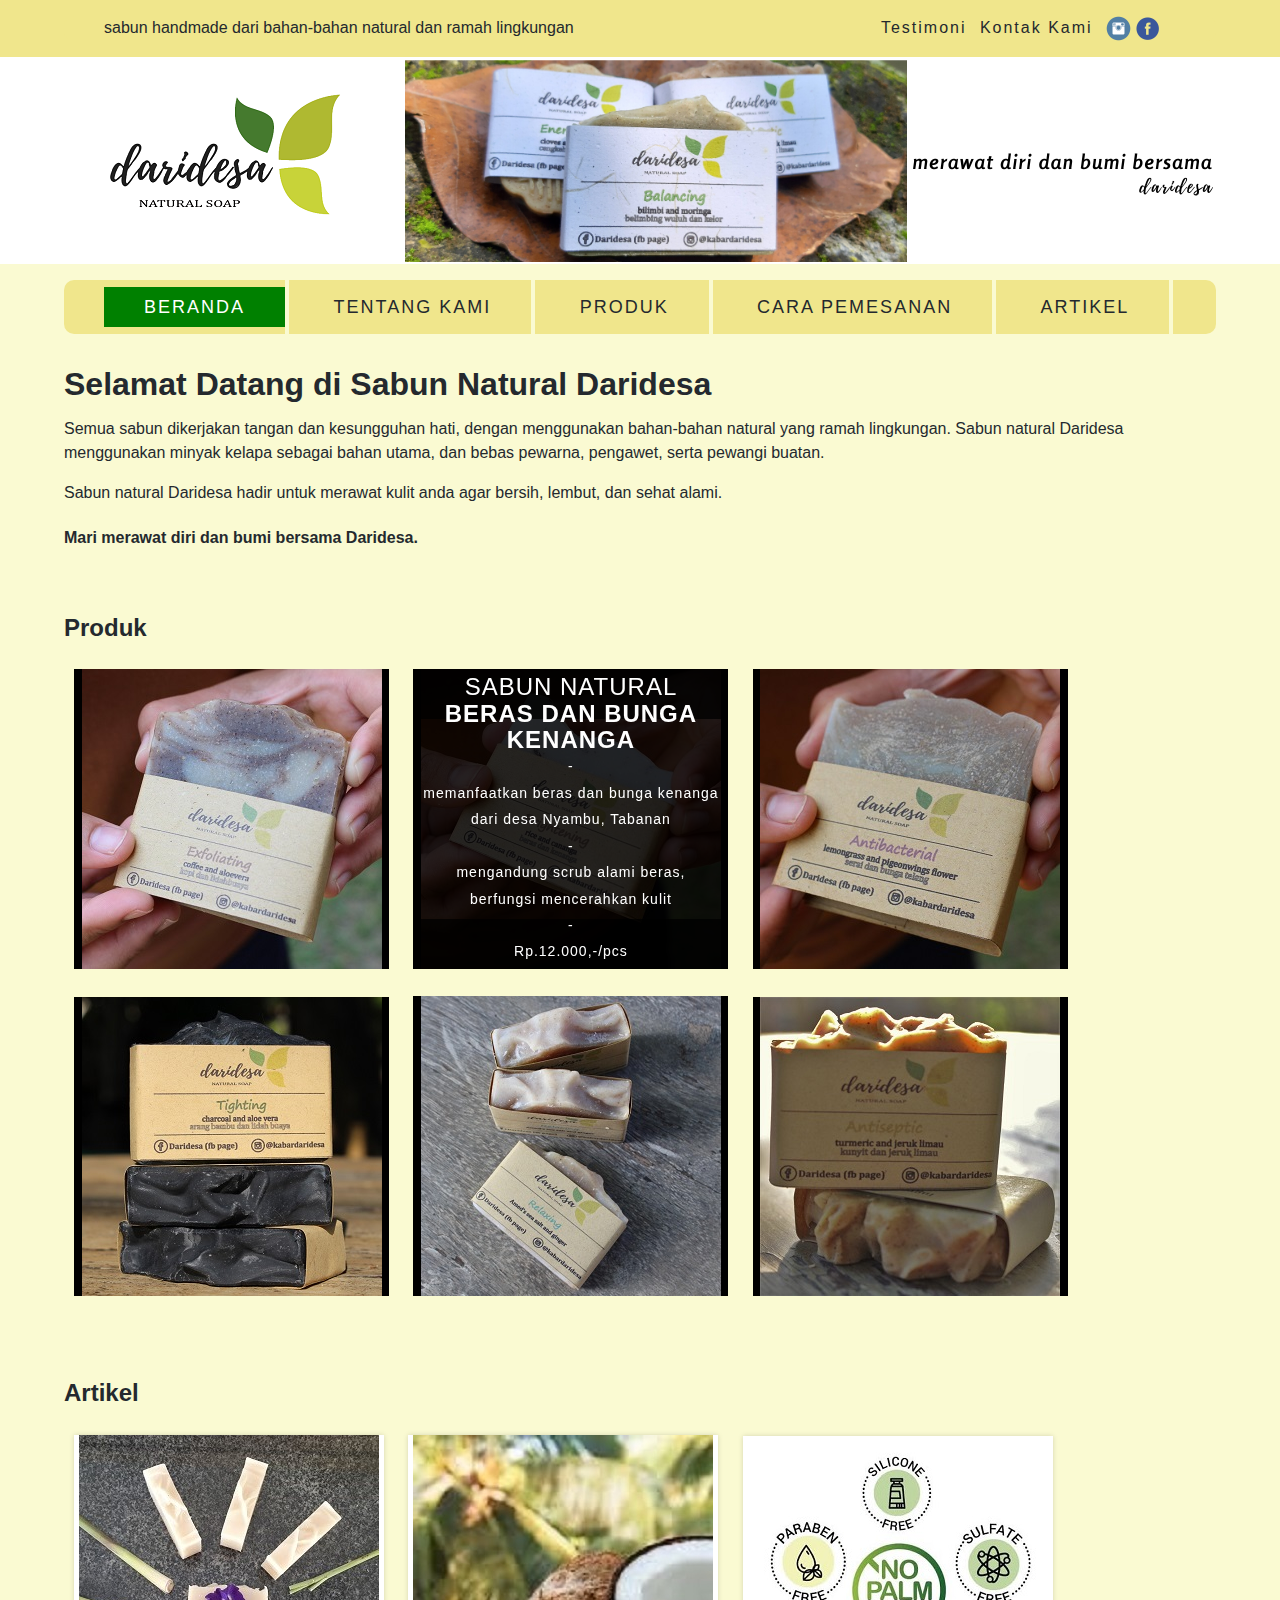
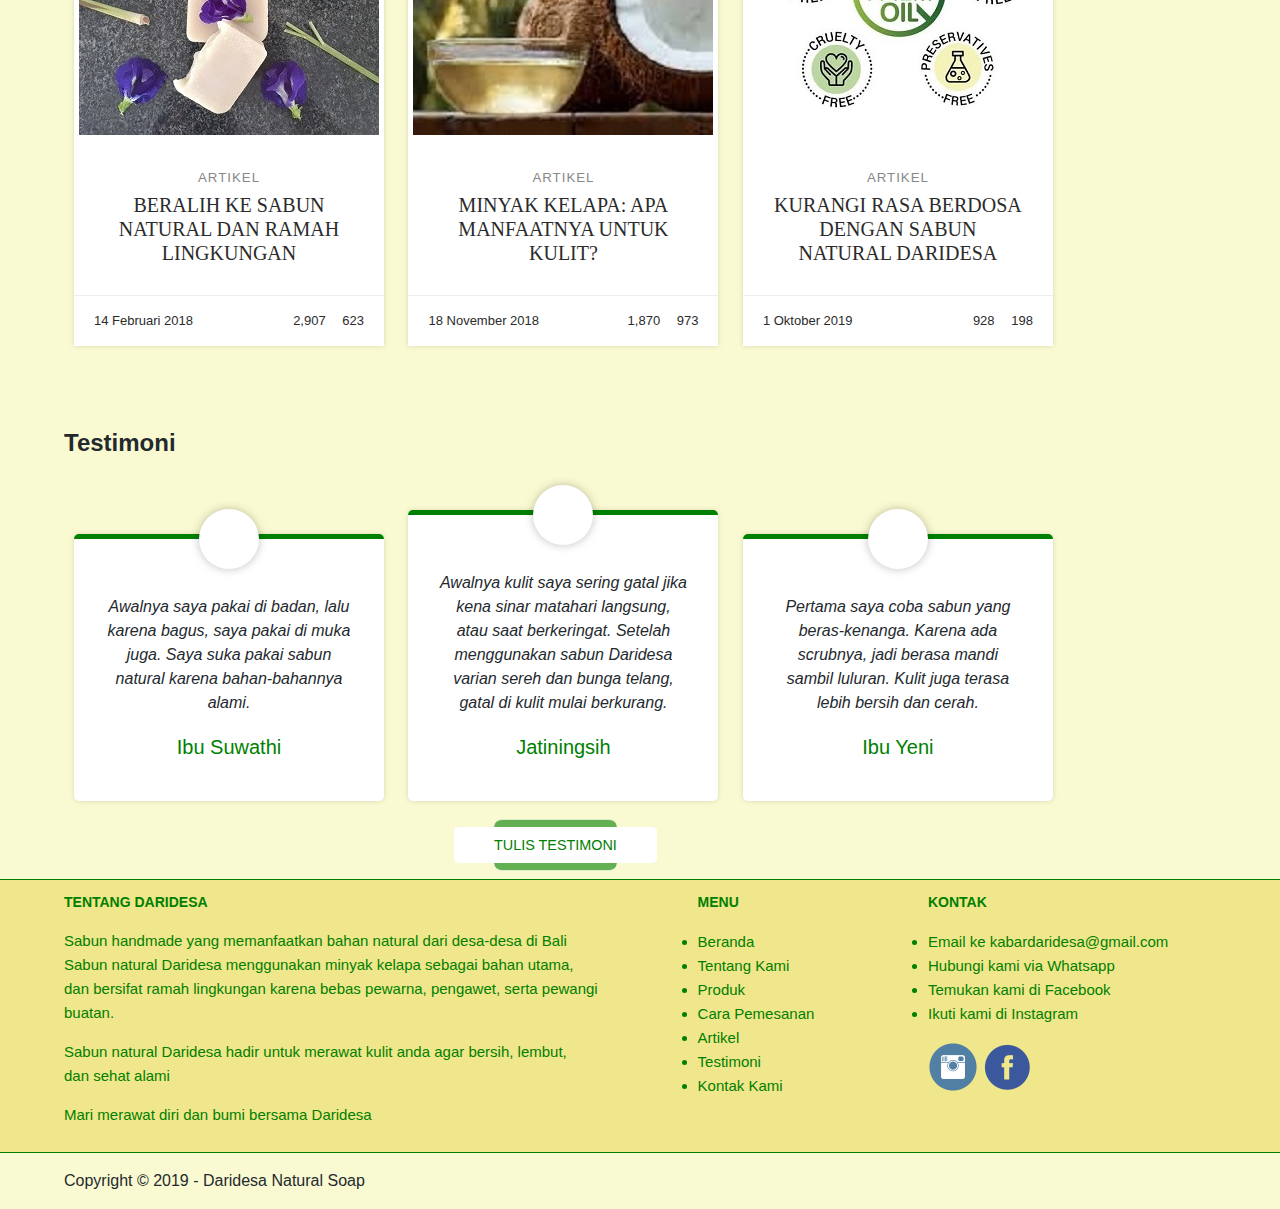
<file: index.html>
<!DOCTYPE html>
<html lang="en">
    <head>
        <meta charset="UTF-8">
        <meta name="viewport" content="width=device-width, initial-scale=1.0">
        <meta http-equiv="X-UA-Compatible" content="ie=edge">

        <!-- Start Title -->
        <title>Jual Sabun Organik</title>
        <meta type="description" content="Daridesa menjual sabun natural atau organik yang ramah lingkungan">
        <!-- End Title -->
    </head>

    <body>
        <!-- Start CSS -->
            <link rel="stylesheet" href="css/style.css">
        <!-- End CSS -->

        <!-- Start Menu Atas -->
        <div class="container-full bg-green">
            <div class="container menu-atas">
                <ul>
                    <li>sabun handmade dari bahan-bahan natural dan ramah lingkungan</li>
                    <li></li>
                    <li></li>
                    <li></li>
                    <li></li>
                    <li></li>
                    <li></li>
                    <li></li>
                    <li></li>
                    <li></li>
                    <li></li>
                    <li></li>
                    <li></li>
                    <li></li>
                    <li></li>
                    <li></li>
                    <li></li>
                    <li></li>
                    <li></li>
                    <li></li>
                    <li></li>
                    <li></li>
                    <li></li>
                    <li></li>
                    <li></li>
                    <li></li>
                    <li></li>
                    <li></li>
                    <li></li>
                    <li></li>
                    <li></li>
                    <li></li>
                    <li></li>
                    <li></li>
                    <li></li>
                    <li></li>
                    <li></li>
                    <li></li>
                    <li></li>
                    <li></li>
                    <li></li>
                    <li></li>
                    <li></li>
                    <li></li>
                    <li></li>
                    <li></li>
                    <li></li>
                    <li></li>
                    <li></li>
                    <li></li>
                    <li></li>
                    <li></li>
                    <li></li>
                    <li></li>
                    <li></li>
                    <li></li>
                    <li></li>
                    <li></li>
                    <li></li>
                    <li></li>
                    <li></li>
                    <li></li>
                    <li></li>
                    <li></li>
                    <li></li>
                    <li></li>
                    <li></li>
                    <li></li>
                    <li></li>
                    <li>
                        <a href="testimoni.html" title="Testimoni">Testimoni</a>
                    </li>
                    <li></li>
                    <li></li>
                    <li>
                        <a href="kontak.html" title="Kontak Kami">Kontak Kami</a>
                    </li>
                    <li></li>
                    <li></li>
                    <li>
                        <a href="https://www.instagram.com/kabardaridesa/?hl=en" title="link ini menuju ke instagram @kabardaridesa"> 
                        <img src="images/@kabardaridesa.png" width="25" alt="Link ini menuju ke instagram @kabardaridesa">
                        </a>
                    </li>
                    <li>
                        <a href="https://www.facebook.com/pages/category/Product-Service/Daridesa-1930078450639860/" title="link ini menuju ke facebook sabun natural daridesa"> 
                        <img src="images/facebook-daridesa.png" width="25" alt="Link ini menuju ke facebook sabun natural daridesa">
                        </a>
                    </li>
                </ul>
            </div>
        </div>
        <!-- End Menu Atas -->

        <!-- Start Logo -->
        <div class="container-full bg-white">
        <div class="logo">
            <a href="index.html" title="Sabun Natural Daridesa">
                <img src="images/logo-sabun-daridesa.png" width="300" alt="Logo Sabun Natural Daridesa">
            </a>
        </div>
        </div>
        <!-- End Logo -->

        <!-- Start Menu Primer -->
        <div class="container menu-primer">
            <ul>
                <li>
                    <a href="index.html" title="Beranda" class="active">Beranda</a>
                </li>
                <li>
                    <a href="tentang.html" title="Tentang Kami">Tentang Kami</a>
                </li>
                <li>
                    <a href="produk.html" title="Produk">Produk</a>
                </li>
                <li>
                    <a href="pemesanan.html" title="Cara Pemesanan">Cara Pemesanan</a>
                </li>
                <li>
                    <a href="artikel.html" title="Artikel">Artikel</a>
                </li>
            </ul>
        </div>    
        <!-- End Menu Primer -->

        <!-- Start Jumbotron -->
        <div class="container">
            <h1>Selamat Datang di Sabun Natural Daridesa</h1>
            <p>Semua sabun dikerjakan tangan dan kesungguhan hati, dengan menggunakan bahan-bahan natural yang ramah lingkungan. Sabun natural Daridesa menggunakan minyak kelapa sebagai bahan utama, dan bebas pewarna, pengawet, serta pewangi buatan. 
            </p>
            <p>Sabun natural Daridesa hadir untuk merawat kulit anda agar bersih, lembut, dan sehat alami.</p>
            <h4>Mari merawat diri dan bumi bersama Daridesa.</h4>
        </div>
        <!-- End Jumbotron -->

        <!-- Start Promo -->
        <!--<div class="container">
            <h4>Promo</h4>
                <ul>
                    <li>[Bulan ini] Gratis sabun Daridesa varian Kopi Madu setiap pembelian diatas Rp.50.000,-</li>
                    <li>[Tahun ini] Diskon 10% untuk pembelian kedua dan seterusnya</li>
                </ul>
        </div>-->
        <!-- End Promo -->
        
        <br>

        <!-- Start Produk -->
        <div class="produk container">
            <h2>Produk</h2>
        
            <figure class="snip1585">
                    <img src="images/kopi-madu.jpg" width="300" alt="Sabun Kopi dan Madu">
                    <figcaption>
                      <h3>sabun natural<span>Kopi dan Madu</span></h3>
                      <p>-</p>
                      <p>memanfaatkan kopi dan madu dari desa Bongancina, Buleleng</p>
                      <p>-</p>
                      <p>mengandung scrub alami kopi,
                          <br>berfungsi mengeksfoliasi kulit
                      </p>
                      <p>-</p>
                      <p>Rp.12.000,-/pcs</p>
                    </figcaption>
                    <a href="produk.html" title="Sabun Kopi dan Madu">
                    </a>
            </figure>
                  
            <figure class="snip1585 hover">
                    <img src="images/beras-kenanga.jpg" width="300" alt="Sabun Beras dan Bunga Kenanga">
                    <figcaption>
                        <h3>sabun natural<span>Beras dan Bunga Kenanga</span></h3>
                        <p>-</p>
                        <p>memanfaatkan  beras dan bunga kenanga dari desa Nyambu, Tabanan</p>
                        <p>-</p>
                        <p>mengandung scrub alami beras, 
                            <br>berfungsi mencerahkan kulit
                        </p>
                        <p>-</p>
                        <p>Rp.12.000,-/pcs</p>
                        </figcaption>
                        <a href="produk.html" title="Sabun Beras dan Bunga Kenanga">
                        </a>
            </figure>

            <figure class="snip1585">
                    <img src="images/sereh-telang.jpg" width="300" alt="Sabun Sereh dan Bunga Telang">
                    <figcaption>
                        <h3>sabun natural<span>Sereh dan Bunga Telang</span></h3>
                        <p>-</p>
                        <p>memanfaatkan sereh dan bunga telang yang ditanam di desa Kerobokan, Badung</p>
                        <p>-</p>
                        <p>mengandung antibakteri,
                            <br>berfungsi mengatasi bau badan
                        </p>
                        <p>-</p>
                        <p>Rp.12.000,-/pcs</p>
                        </figcaption>
                        <a href="produk.html" title="Sabun Sereh dan Bunga Telang">
                        </a>
            </figure>

            <figure class="snip1585">
                <img src="images/charcoal-lidahbuaya.jpg" width="300" alt="Sabun Kopi dan Madu">
                <figcaption>
                    <h3>sabun natural<span>Charcoal dan Lidah Buaya</span></h3>
                    <p>-</p>
                    <p>memanfaatkan lidah buaya yang dipadukan charcoal dari desa Pupuan, Tabanan</p>
                    <p>-</p>
                    <p>mengandung antioksidan,
                        <br>efektif untuk mengangkat sel kulit mati
                    </p>
                    <p>-</p>
                    <p>Rp.12.000,-/pcs</p>
                    </figcaption>
                    <a href="produk.html" title="Sabun Charcoal dan Lidah Buaya">
                    </a>
            </figure>

            <figure class="snip1585">
                <img src="images/garam-jahe.jpg" width="300" alt="Sabun Garam Laut dan Jahe">
                <figcaption>
                    <h3>sabun natural<span>Garam Laut dan Jahe</span></h3>
                    <p>-</p>
                    <p>memanfaatkan Garam Laut Amed di Karangasem dan Jahe dari desa Tejakula, Buleleng</p>
                    <p>-</p>
                    <p>mengandung mineral,
                        <br>berfungsi untuk menenangkan kulit
                    </p>
                    <p>-</p>
                    <p>Rp.12.000,-/pcs</p>
                    </figcaption>
                    <a href="produk.html" title="Sabun Garam Laut Jahe">
                    </a>
            </figure>

            <figure class="snip1585">
                    <img src="images/kunyit-limau.jpg" width="300" alt="Sabun Kunyit dan Jeruk Limau">
                    <figcaption>
                        <h3>sabun natural<span>Kunyit dan Jeruk Limau</span></h3>
                        <p>-</p>
                        <p>memanfaatkan Kunyit dan Jeruk Limau dari desa Kerobokan, Badung</p>
                        <p>-</p>
                        <p>mengandung antiseptik,
                            <br>berfungsi untuk mengatasi jerawat di punggung
                        </p>
                        <p>-</p>
                        <p>Rp.12.000,-/pcs</p>
                        </figcaption>
                        <a href="produk.html" title="Sabun Kunyit dan Jeruk Limau">
                        </a>
                </figure>
            </div>
            <!-- end produk -->

            <br><br>

        <!-- Start Artikel -->
        <div class="container">
            <h2>Artikel</h2>
            
            <figure class="snip1518">
                <div class="image">
                    <img src="images/daridesa-sereh-telang.jpg" alt="Beralih ke Sabun Natural dan Ramah Lingkungan" /></div>
                    <figcaption>
                      <h5>Artikel</h5>
                      <h3>Beralih ke Sabun Natural dan Ramah Lingkungan</h3>
                      <footer>
                        <div class="date"> 14 Februari 2018</div>
                        <div class="icons">
                          <div class="views"><i class="ion-eye"></i>2,907</div>
                          <div class="love"><i class="ion-heart"></i>623</div>
                        </div>
                      </footer>
                    </figcaption>
                    <a href="artikel.html" title="Beralih ke Sabun Natural dan Ramah Lingkungan"></a>
                  </figure>

            <figure class="snip1518 hover">
                    <div class="image"><img src="images/minyak-kelapa.jpg" alt="Minyak Kelapa: Apa Manfaatnya untuk Kulit?" /></div>
                    <figcaption>
                      <h5>Artikel</h5>
                      <h3>Minyak Kelapa: Apa Manfaatnya untuk Kulit?</h3>
                      <footer>
                        <div class="date">18 November 2018</div>
                        <div class="icons">
                          <div class="views"><i class="ion-eye"></i>1,870</div>
                          <div class="love"><i class="ion-heart"></i>973</div>
                        </div>
                      </footer>
                    </figcaption>
                    <a href="artikel.html" title="Minyak Kelapa: Apa Manfaatnya untuk Kulit?"></a>
            </figure>

            <figure class="snip1518">
                    <div class="image"><img src="images/no-sls.jpg" alt="Kurangi Rasa Berdosa dengan Sabun Natural Daridesa" /></div>
                    <figcaption>
                      <h5>Artikel</h5>
                      <h3>Kurangi Rasa Berdosa dengan Sabun Natural Daridesa</h3>
                      <footer>
                        <div class="date">1 Oktober 2019</div>
                        <div class="icons">
                          <div class="views"><i class="ion-eye"></i>928</div>
                          <div class="love"><i class="ion-heart"></i>198</div>
                        </div>
                      </footer>
                    </figcaption>
                    <a href="artikel.html" title="Kurangi Rasa Berdosa dengan Sabun Natural Daridesa"></a>
            </figure>   
        </div>
        <!-- End Artikel -->

        <br><br>

        <!-- Start Testimoni -->
        <div class="container">
            <h2>Testimoni</h2>
            </figure>
            <figure class="snip1533">
              <figcaption>
                <blockquote>
                  <p>Awalnya saya pakai di badan, lalu karena bagus, saya pakai di muka juga. Saya suka pakai sabun natural karena bahan-bahannya alami. </p>
                </blockquote>
                <h3>Ibu Suwathi</h3>
              </figcaption>
            </figure>

            <figure class="snip1533">
              <figcaption>
                <blockquote>
                  <p>Awalnya kulit saya sering gatal jika kena sinar matahari langsung, atau saat berkeringat. Setelah menggunakan sabun Daridesa varian sereh dan bunga telang, gatal di kulit mulai berkurang.</p>
                </blockquote>
                <h3>Jatiningsih</h3>
              </figcaption>
            </figure>
      
              <figure class="snip1533">
                <figcaption>
                  <blockquote>
                    <p>Pertama saya coba sabun yang beras-kenanga. Karena ada scrubnya, jadi berasa mandi sambil luluran. Kulit juga terasa lebih bersih dan cerah.</p>
                  </blockquote>
                  <h3> Ibu Yeni</h3>
                </figcaption>
            </figure>

            <button class="snip0043">
                <a href="testimoni.html" title="Tulis testimoni">Tulis Testimoni</a> 
            </button>
        </div>
        <!-- End Testimoni -->

        <!-- Start Menu Sekunder -->
        <div class="container-full bg-green menu-sekunder">
        <div class="container bg-green">

            <!-- Start About -->
            <div class="menu-sekunder-one">
                <h4>Tentang Daridesa</h4>
                    <p>Sabun handmade yang memanfaatkan bahan natural dari desa-desa di Bali
                    <br>Sabun natural Daridesa menggunakan minyak kelapa sebagai bahan utama, 
                    <br>dan bersifat ramah lingkungan karena bebas pewarna, pengawet, serta pewangi <br>buatan.
                    
                    <p>Sabun natural Daridesa hadir untuk merawat kulit anda agar bersih, lembut, 
                        <br>dan sehat alami</p>

                    <p>Mari merawat diri dan bumi bersama Daridesa</p>
            </div>
            <!-- End About -->

            <!-- Start Menu Bawah -->
            
            <div class="menu-sekunder-two">
                <h4>Menu</h4>
                    <ul>
                        <li>
                            <a href="index.html" title="Beranda">Beranda</a>
                        </li>
                        <li>
                            <a href="tentang.html" title="Tentang Kami">Tentang Kami</a>
                        </li>
                        <li>
                            <a href="produk.html" title="Produk">Produk</a>
                        </li>
                        <li>
                            <a href="pemesanan.html" title="Cara Pemesanan">Cara Pemesanan</a>
                        </li>
                        <li>
                            <a href="artikel.html" title="Artikel">Artikel</a>
                        </li>
                        <li>
                            <a href="testimoni.html" title="Testimoni">Testimoni</a>
                        </li>
                        <li>
                            <a href="kontak.html" title="Kontak Kami">Kontak Kami</a>
                        </li>
                    </ul>
            </div>
            <!-- End Menu Bawah -->

            <!-- Start Kontak Bawah -->
            <div class="menu-sekunder-three">
                <h4>Kontak</h4>
                    <ul>
                        <li>
                            <a href="mailto:kabardaridesa@gmail.com" title="kabardaridesa@gmail.com">Email ke kabardaridesa@gmail.com</a>
                        </li>
                        <li>
                            <a href="https://api.whatsapp.com/send?phone=62895412382863" title="hubungi kami via whatsapp">Hubungi kami via Whatsapp</a>
                        </li>
                        <li>
                            <a href="https://www.facebook.com/pages/category/Product-Service/Daridesa-1930078450639860/" title="temukan kami di facebook">Temukan kami di Facebook</a>
                        </li>
                        <li>
                            <a href="https://www.instagram.com/kabardaridesa/?hl=en" title="ikuti kami di Instagram">Ikuti kami di Instagram</a>
                        </li>
                    </ul>
                    <!-- Start Link Media Sosial -->
                    <p>
                            <a href="https://www.instagram.com/kabardaridesa/?hl=en" title="link ini menuju ke instagram @kabardaridesa"> 
                            <img src="images/@kabardaridesa.png" width="50" alt="Link ini menuju ke instagram @kabardaridesa">
                        </a>
                        
                        <a href="https://www.facebook.com/pages/category/Product-Service/Daridesa-1930078450639860/" title="link ini menuju ke facebook sabun natural daridesa"> 
                            <img src="images/facebook-daridesa.png" width="50" alt="Link ini menuju ke facebook sabun natural daridesa">
                        </a>
                        </p>    
                    <!-- End Link Media Sosial -->
            </div>
            <!-- End Kontak Bawah -->
            </div>
            </div>
        <!-- End Menu Sekunder -->

        <!-- Start Copyright -->
        <div class="container">
            <p>Copyright &copy; 2019 - Daridesa Natural Soap</p>
        <div>
        <!-- End Copyright -->
    </body>

</html>
<script>
    /* start java produk */
var snippet = [].slice.call(document.querySelectorAll('.hover'));
if (snippet.length) {
  snippet.forEach(function (snippet) {
    snippet.addEventListener('mouseout', function (event) {
      if (event.target.parentNode.tagName === 'figure') {
        event.target.parentNode.classList.remove('hover')
      } else {
        event.target.parentNode.classList.remove('hover')
      }
    });
  });
}
</script>

<script>
    /* start testimoni */
$(".hover").mouseleave(
  function() {
    $(this).removeClass("hover");
  }
); 
</script>

<script>
/* java artikel */
$(".hover").mouseleave(
  function() {
    $(this).removeClass("hover");
  }
);
</script>

<script>
 /* Demo purposes only */
 $("button").mouseleave(
  function () {
    $(this).removeClass("hover");
  }
);
</file>
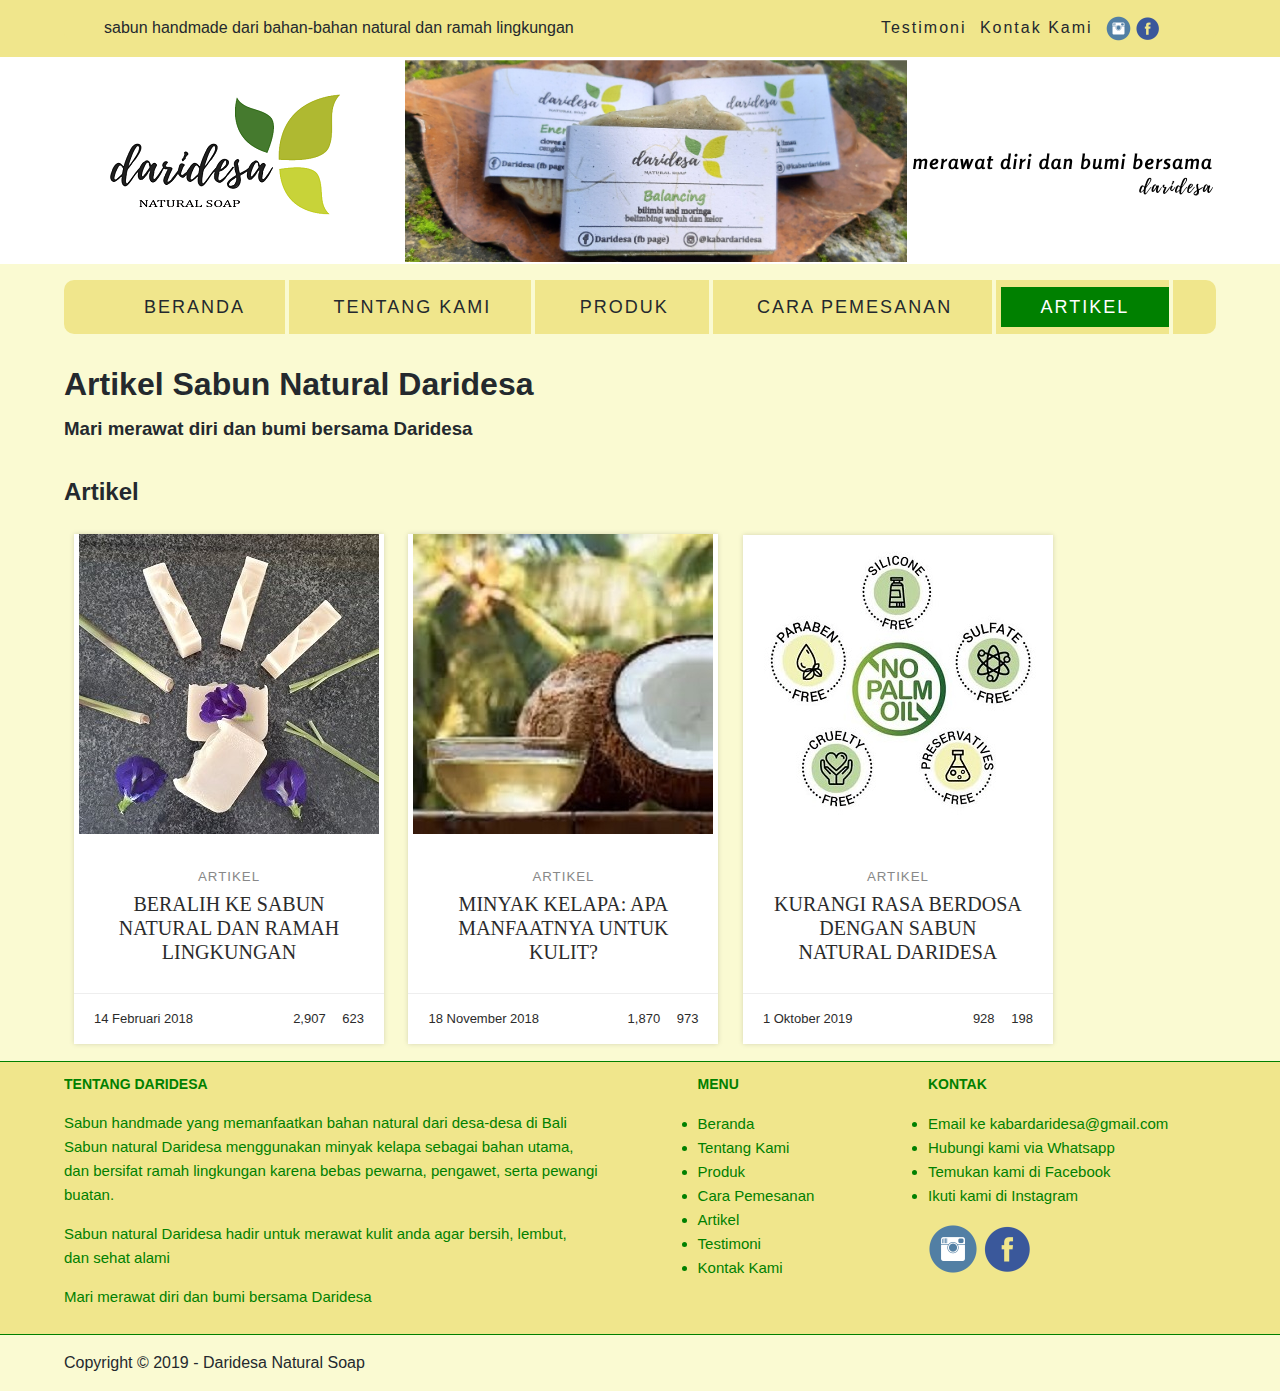
<file: artikel.html>
<!DOCTYPE html>
<html lang="en">
    <head>
        <meta charset="UTF-8">
        <meta name="viewport" content="width=device-width, initial-scale=1.0">
        <meta http-equiv="X-UA-Compatible" content="ie=edge">

        <!-- Start Title -->
        <title>Jual Sabun Organik</title>
        <meta type="description" content="Daridesa menjual sabun natural atau organik yang ramah lingkungan">
        <!-- End Title -->
    </head>

    <body>
        <!-- Start CSS -->
            <link rel="stylesheet" href="css/style.css">
        <!-- End CSS -->

        <!-- Start Menu Atas -->
        <div class="container-full bg-green">
            <div class="container menu-atas">
                <ul>
                    <li>sabun handmade dari bahan-bahan natural dan ramah lingkungan</li>
                    <li></li>
                    <li></li>
                    <li></li>
                    <li></li>
                    <li></li>
                    <li></li>
                    <li></li>
                    <li></li>
                    <li></li>
                    <li></li>
                    <li></li>
                    <li></li>
                    <li></li>
                    <li></li>
                    <li></li>
                    <li></li>
                    <li></li>
                    <li></li>
                    <li></li>
                    <li></li>
                    <li></li>
                    <li></li>
                    <li></li>
                    <li></li>
                    <li></li>
                    <li></li>
                    <li></li>
                    <li></li>
                    <li></li>
                    <li></li>
                    <li></li>
                    <li></li>
                    <li></li>
                    <li></li>
                    <li></li>
                    <li></li>
                    <li></li>
                    <li></li>
                    <li></li>
                    <li></li>
                    <li></li>
                    <li></li>
                    <li></li>
                    <li></li>
                    <li></li>
                    <li></li>
                    <li></li>
                    <li></li>
                    <li></li>
                    <li></li>
                    <li></li>
                    <li></li>
                    <li></li>
                    <li></li>
                    <li></li>
                    <li></li>
                    <li></li>
                    <li></li>
                    <li></li>
                    <li></li>
                    <li></li>
                    <li></li>
                    <li></li>
                    <li></li>
                    <li></li>
                    <li></li>
                    <li></li>
                    <li></li>
                    <li>
                        <a href="testimoni.html" title="Testimoni">Testimoni</a>
                    </li>
                    <li></li>
                    <li></li>
                    <li>
                        <a href="kontak.html" title="Kontak Kami">Kontak Kami</a>
                    </li>
                    <li></li>
                    <li></li>
                    <li>
                        <a href="https://www.instagram.com/kabardaridesa/?hl=en" title="link ini menuju ke instagram @kabardaridesa"> 
                        <img src="images/@kabardaridesa.png" width="25" alt="Link ini menuju ke instagram @kabardaridesa">
                        </a>
                    </li>
                    <li>
                        <a href="https://www.facebook.com/pages/category/Product-Service/Daridesa-1930078450639860/" title="link ini menuju ke facebook sabun natural daridesa"> 
                        <img src="images/facebook-daridesa.png" width="25" alt="Link ini menuju ke facebook sabun natural daridesa">
                        </a>
                    </li>
                </ul>
            </div>
        </div>
        <!-- End Menu Atas -->

        <!-- Start Logo -->
        <div class="container-full bg-white">
        <div class="logo">
            <a href="index.html" title="Sabun Natural Daridesa">
                <img src="images/logo-sabun-daridesa.png" width="300" alt="Logo Sabun Natural Daridesa">
            </a>
        </div>
        </div>
        <!-- End Logo -->

        <!-- Start Menu Primer -->
        <div class="container menu-primer">
            <ul>
                <li>
                    <a href="index.html" title="Beranda">Beranda</a>
                </li>
                <li>
                    <a href="tentang.html" title="Tentang Kami">Tentang Kami</a>
                </li>
                <li>
                    <a href="produk.html" title="Produk">Produk</a>
                </li>
                <li>
                    <a href="pemesanan.html" title="Cara Pemesanan">Cara Pemesanan</a>
                </li>
                <li>
                    <a href="artikel.html" title="Artikel"  class="active">Artikel</a>
                </li>
            </ul>
        </div>    
        <!-- End Menu Primer -->

        <!-- Start Jumbotron -->
        <div class="container">
        <h1>Artikel Sabun Natural Daridesa</h1>
        <h3>Mari merawat diri dan bumi bersama Daridesa</h3>
        </div>
        <!-- End Jumbotron -->

<!-- Start Artikel -->
                <div class="container">
                        <h2>Artikel</h2>
                        
                        <figure class="snip1518">
                            <div class="image">
                                <img src="images/daridesa-sereh-telang.jpg" alt="Beralih ke Sabun Natural dan Ramah Lingkungan" /></div>
                                <figcaption>
                                  <h5>Artikel</h5>
                                  <h3>Beralih ke Sabun Natural dan Ramah Lingkungan</h3>
                                  <footer>
                                    <div class="date"> 14 Februari 2018</div>
                                    <div class="icons">
                                      <div class="views"><i class="ion-eye"></i>2,907</div>
                                      <div class="love"><i class="ion-heart"></i>623</div>
                                    </div>
                                  </footer>
                                </figcaption>
                                <a href="artikel.html" title="Beralih ke Sabun Natural dan Ramah Lingkungan"></a>
                              </figure>
            
                        <figure class="snip1518 hover">
                                <div class="image"><img src="images/minyak-kelapa.jpg" alt="Minyak Kelapa: Apa Manfaatnya untuk Kulit?" /></div>
                                <figcaption>
                                  <h5>Artikel</h5>
                                  <h3>Minyak Kelapa: Apa Manfaatnya untuk Kulit?</h3>
                                  <footer>
                                    <div class="date">18 November 2018</div>
                                    <div class="icons">
                                      <div class="views"><i class="ion-eye"></i>1,870</div>
                                      <div class="love"><i class="ion-heart"></i>973</div>
                                    </div>
                                  </footer>
                                </figcaption>
                                <a href="artikel.html" title="Minyak Kelapa: Apa Manfaatnya untuk Kulit?"></a>
                        </figure>
            
                        <figure class="snip1518">
                                <div class="image"><img src="images/no-sls.jpg" alt="Kurangi Rasa Berdosa dengan Sabun Natural Daridesa" /></div>
                                <figcaption>
                                  <h5>Artikel</h5>
                                  <h3>Kurangi Rasa Berdosa dengan Sabun Natural Daridesa</h3>
                                  <footer>
                                    <div class="date">1 Oktober 2019</div>
                                    <div class="icons">
                                      <div class="views"><i class="ion-eye"></i>928</div>
                                      <div class="love"><i class="ion-heart"></i>198</div>
                                    </div>
                                  </footer>
                                </figcaption>
                                <a href="artikel.html" title="Kurangi Rasa Berdosa dengan Sabun Natural Daridesa"></a>
                        </figure>   
                    </div>
<!-- End Artikel -->

         <!-- Start Menu Sekunder -->
         <div class="container-full bg-green menu-sekunder">
                <div class="container bg-green">
        
                    <!-- Start About -->
                    <div class="menu-sekunder-one">
                        <h4>Tentang Daridesa</h4>
                            <p>Sabun handmade yang memanfaatkan bahan natural dari desa-desa di Bali
                            <br>Sabun natural Daridesa menggunakan minyak kelapa sebagai bahan utama, 
                            <br>dan bersifat ramah lingkungan karena bebas pewarna, pengawet, serta pewangi <br>buatan.
                            
                            <p>Sabun natural Daridesa hadir untuk merawat kulit anda agar bersih, lembut, 
                                <br>dan sehat alami</p>
        
                            <p>Mari merawat diri dan bumi bersama Daridesa</p>
                    </div>
                    <!-- End About -->
        
                    <!-- Start Menu Bawah -->
                    <div class="menu-sekunder-two">
                        <h4>Menu</h4>
                            <ul>
                                <li>
                                    <a href="index.html" title="Beranda">Beranda</a>
                                </li>
                                <li>
                                    <a href="tentang.html" title="Tentang Kami">Tentang Kami</a>
                                </li>
                                <li>
                                    <a href="produk.html" title="Produk">Produk</a>
                                </li>
                                <li>
                                    <a href="pemesanan.html" title="Cara Pemesanan">Cara Pemesanan</a>
                                </li>
                                <li>
                                    <a href="artikel.html" title="Artikel">Artikel</a>
                                </li>
                                <li>
                                    <a href="testimoni.html" title="Testimoni">Testimoni</a>
                                </li>
                                <li>
                                    <a href="kontak.html" title="Kontak Kami">Kontak Kami</a>
                                </li>
                            </ul>
                    </div>
                    <!-- End Menu Bawah -->
        
                    <!-- Start Kontak Bawah -->
                    <div class="menu-sekunder-three">
                        <h4>Kontak</h4>
                            <ul>
                                <li>
                                    <a href="mailto:kabardaridesa@gmail.com" title="kabardaridesa@gmail.com">Email ke kabardaridesa@gmail.com</a>
                                </li>
                                <li>
                                    <a href="https://api.whatsapp.com/send?phone=62895412382863" title="hubungi kami via whatsapp">Hubungi kami via Whatsapp</a>
                                </li>
                                <li>
                                    <a href="https://www.facebook.com/pages/category/Product-Service/Daridesa-1930078450639860/" title="temukan kami di facebook">Temukan kami di Facebook</a>
                                </li>
                                <li>
                                    <a href="https://www.instagram.com/kabardaridesa/?hl=en" title="ikuti kami di Instagram">Ikuti kami di Instagram</a>
                                </li>
                            </ul>
                            <!-- Start Link Media Sosial -->
                            <p>
                                    <a href="https://www.instagram.com/kabardaridesa/?hl=en" title="link ini menuju ke instagram @kabardaridesa"> 
                                    <img src="images/@kabardaridesa.png" width="50" alt="Link ini menuju ke instagram @kabardaridesa">
                                </a>
                                
                                <a href="https://www.facebook.com/pages/category/Product-Service/Daridesa-1930078450639860/" title="link ini menuju ke facebook sabun natural daridesa"> 
                                    <img src="images/facebook-daridesa.png" width="50" alt="Link ini menuju ke facebook sabun natural daridesa">
                                </a>
                                </p>    
                            <!-- End Link Media Sosial -->
                    </div>
                    <!-- End Kontak Bawah -->
                    </div>
                    </div>
                <!-- End Menu Sekunder -->
        
                <!-- Start Copyright -->
                <div class="container">
                    <p>Copyright &copy; 2019 - Daridesa Natural Soap</p>
                <div>
                <!-- End Copyright -->
            </body>
        
        </html>
</file>
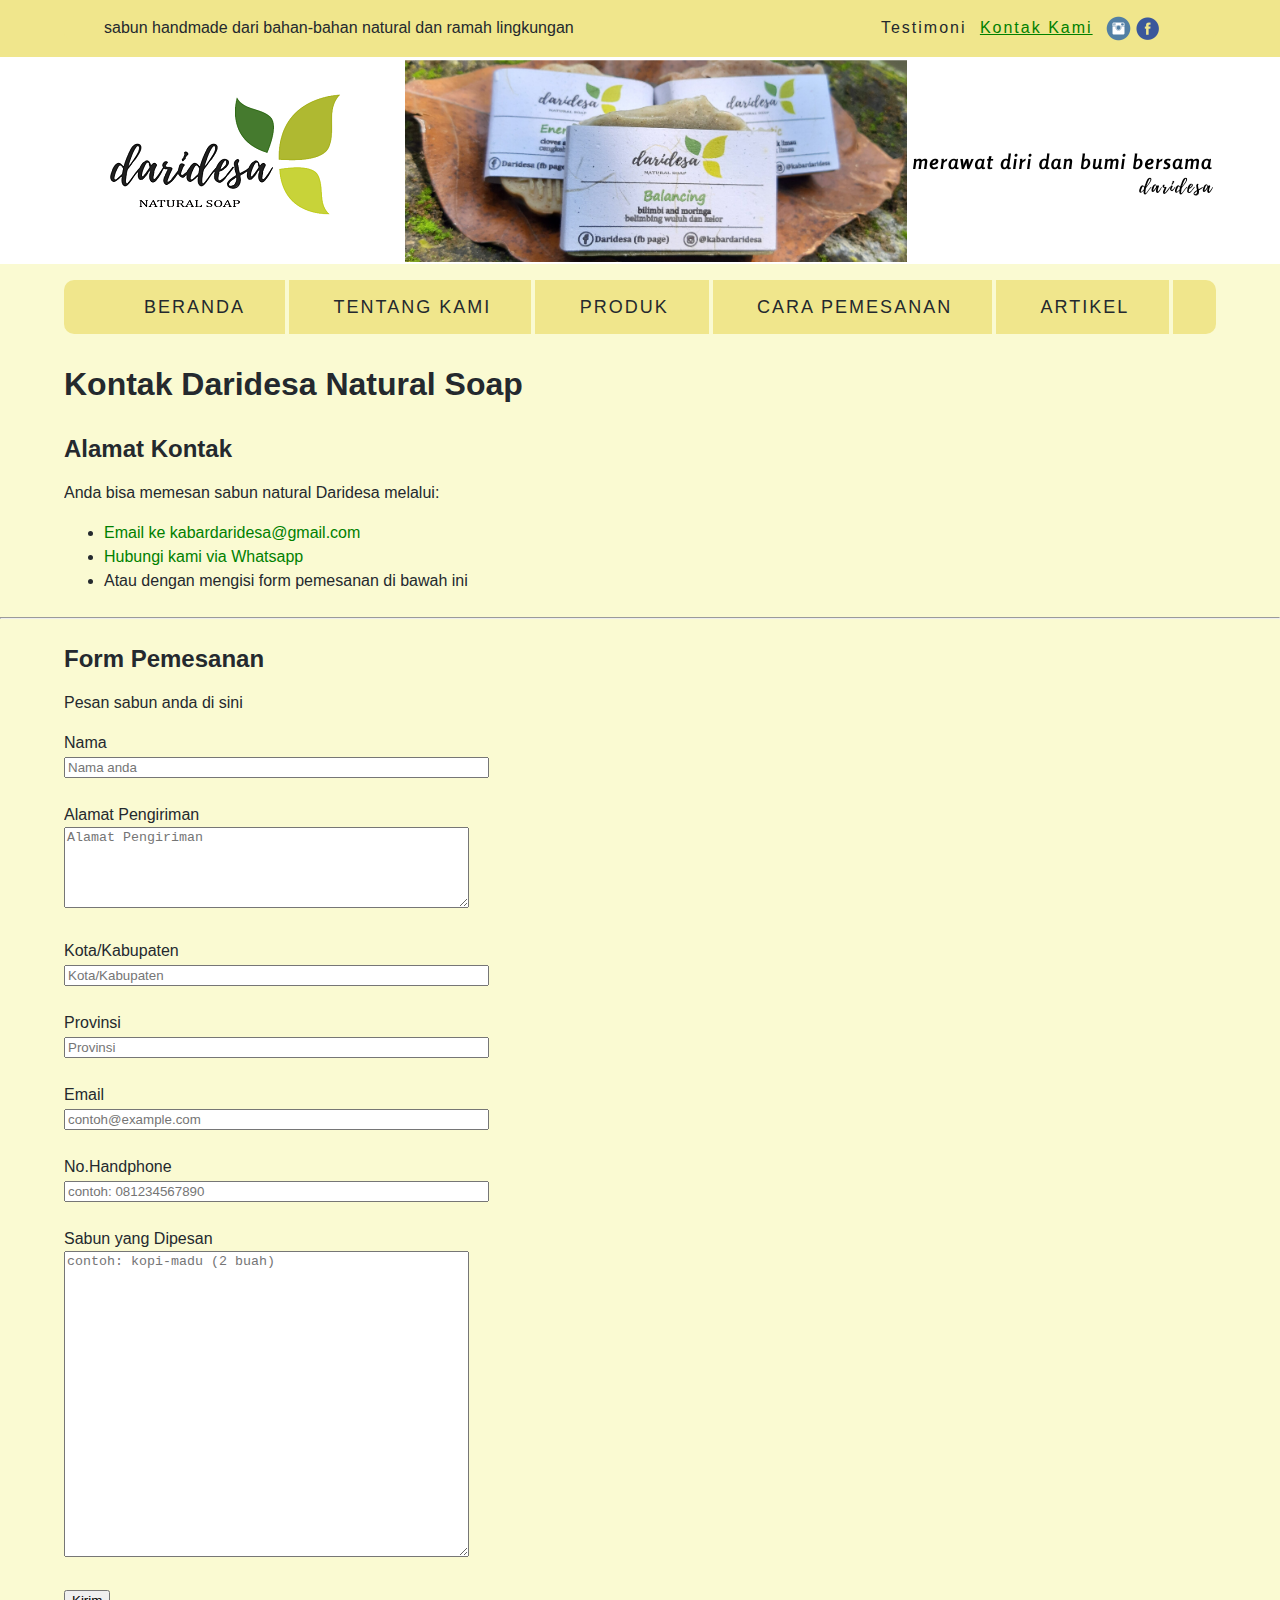
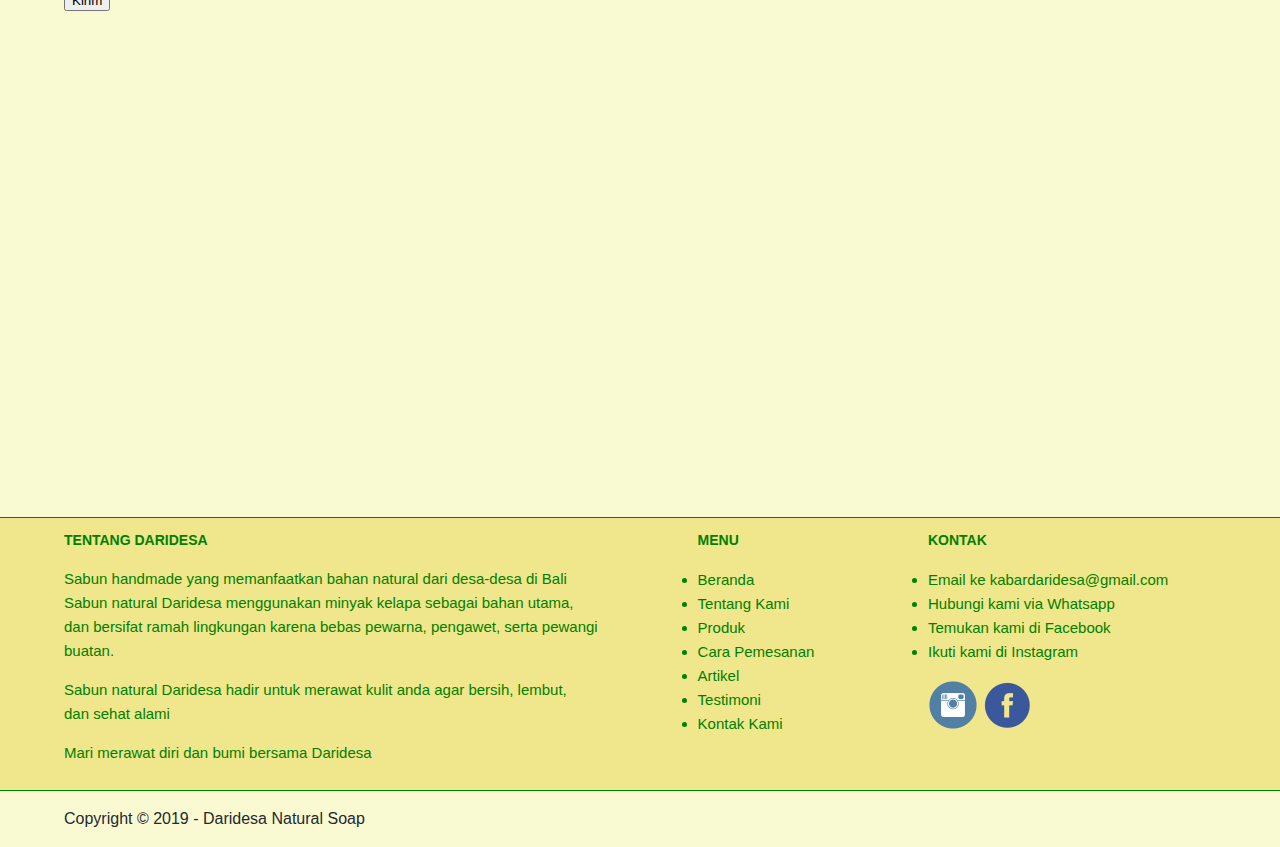
<file: kontak.html>
<!DOCTYPE html>
<html lang="en">
    <head>
        <meta charset="UTF-8">
        <meta name="viewport" content="width=device-width, initial-scale=1.0">
        <meta http-equiv="X-UA-Compatible" content="ie=edge">

        <!-- Start Title -->
        <title>Jual Sabun Organik</title>
        <meta type="description" content="Daridesa menjual sabun natural atau organik yang ramah lingkungan">
        <!-- End Title -->
    </head>

    <body>
        <!-- Start CSS -->
            <link rel="stylesheet" href="css/style.css">
        <!-- End CSS -->

        <!-- Start Menu Atas -->
        <div class="container-full bg-green">
            <div class="container menu-atas">
                <ul>
                    <li>sabun handmade dari bahan-bahan natural dan ramah lingkungan</li>
                    <li></li>
                    <li></li>
                    <li></li>
                    <li></li>
                    <li></li>
                    <li></li>
                    <li></li>
                    <li></li>
                    <li></li>
                    <li></li>
                    <li></li>
                    <li></li>
                    <li></li>
                    <li></li>
                    <li></li>
                    <li></li>
                    <li></li>
                    <li></li>
                    <li></li>
                    <li></li>
                    <li></li>
                    <li></li>
                    <li></li>
                    <li></li>
                    <li></li>
                    <li></li>
                    <li></li>
                    <li></li>
                    <li></li>
                    <li></li>
                    <li></li>
                    <li></li>
                    <li></li>
                    <li></li>
                    <li></li>
                    <li></li>
                    <li></li>
                    <li></li>
                    <li></li>
                    <li></li>
                    <li></li>
                    <li></li>
                    <li></li>
                    <li></li>
                    <li></li>
                    <li></li>
                    <li></li>
                    <li></li>
                    <li></li>
                    <li></li>
                    <li></li>
                    <li></li>
                    <li></li>
                    <li></li>
                    <li></li>
                    <li></li>
                    <li></li>
                    <li></li>
                    <li></li>
                    <li></li>
                    <li></li>
                    <li></li>
                    <li></li>
                    <li></li>
                    <li></li>
                    <li></li>
                    <li></li>
                    <li></li>
                    <li>
                        <a href="testimoni.html" title="Testimoni">Testimoni</a>
                    </li>
                    <li></li>
                    <li></li>
                    <li>
                        <a href="kontak.html" title="Kontak Kami" class="active">Kontak Kami</a>
                    </li>
                    <li></li>
                    <li></li>
                    <li>
                        <a href="https://www.instagram.com/kabardaridesa/?hl=en" title="link ini menuju ke instagram @kabardaridesa"> 
                        <img src="images/@kabardaridesa.png" width="25" alt="Link ini menuju ke instagram @kabardaridesa">
                        </a>
                    </li>
                    <li>
                        <a href="https://www.facebook.com/pages/category/Product-Service/Daridesa-1930078450639860/" title="link ini menuju ke facebook sabun natural daridesa"> 
                        <img src="images/facebook-daridesa.png" width="25" alt="Link ini menuju ke facebook sabun natural daridesa">
                        </a>
                    </li>
                </ul>
            </div>
        </div>
        <!-- End Menu Atas -->

        <!-- Start Logo -->
        <div class="container-full bg-white">
        <div class="logo">
            <a href="index.html" title="Sabun Natural Daridesa">
                <img src="images/logo-sabun-daridesa.png" width="300" alt="Logo Sabun Natural Daridesa">
            </a>
        </div>
        </div>
        <!-- End Logo -->

        <!-- Start Menu Primer -->
        <div class="container menu-primer">
            <ul>
                <li>
                    <a href="index.html" title="Beranda">Beranda</a>
                </li>
                <li>
                    <a href="tentang.html" title="Tentang Kami">Tentang Kami</a>
                </li>
                <li>
                    <a href="produk.html" title="Produk">Produk</a>
                </li>
                <li>
                    <a href="pemesanan.html" title="Cara Pemesanan">Cara Pemesanan</a>
                </li>
                <li>
                    <a href="artikel.html" title="Artikel">Artikel</a>
                </li>
            </ul>
        </div>    
        <!-- End Menu Primer -->

        <!-- Start Jumbotron -->
        <div class="container">
        <h1>Kontak Daridesa Natural Soap</h1>
        </div>
        <!-- End Jumbotron -->

        <!-- Start Alamat -->
        <div class="container">
        <h2>Alamat Kontak</h2>
        <p>Anda bisa memesan sabun natural Daridesa melalui:
            <ul>
                <li>
                    <a href="mailto:kabardaridesa@gmail.com" title="kabardaridesa@gmail.com">Email ke kabardaridesa@gmail.com</a>
                </li>
                <li>
                    <a href="https://api.whatsapp.com/send?phone=62895412382863" title="hubungi kami via whatsapp">Hubungi kami via Whatsapp</a>
                </li>
                <li>Atau dengan mengisi form pemesanan di bawah ini</li>
            </ul>
        </p>
        </div>
        <!-- End Alamat -->

        <hr>

        <!-- Start Form Pesan -->
        <div class="container" class="contact-form">
        <h2>Form Pemesanan</h2>
        <p>Pesan sabun anda di sini</p>

        <form action="https://formspree.io/mwkedkvr" method="POST">
            <label for="nama">Nama</label>
            <br>
            <input type="text" placeholder="Nama anda" size="50" name="nama" id="nama">

        <br><br>

            <label for="Alamat Pengiriman">Alamat Pengiriman</label>
            <br>
            <textarea cols="48" rows="5" placeholder="Alamat Pengiriman" size="50" name="Alamat Pengiriman" id="Alamat pengiriman"></textarea>
        
        <br><br>

            <label for="Kota/kabupaten">Kota/Kabupaten</label>
            <br>
            <input type="text" placeholder="Kota/Kabupaten" size="50" name="Kota/kabupaten" id="kota/kabupaten">

        <br><br>

            <label for="Provinsi">Provinsi</label>
            <br>
            <input type="text" placeholder="Provinsi" size="50" name="provinsi" id="provinsi">

        <br><br>

            <label for="Email">Email</label>
            <br>
            <input type="email" placeholder="contoh@example.com" size="50" name="email" id="email">

        <br><br>

            <label for="No.Handphone">No.Handphone</label>
            <br>
            <input type="No.Handphone" placeholder="contoh: 081234567890" size="50" name="no.handphone" id="no.handphone">
        
        <br><br>

                <label for="Sabun yang dipesan">Sabun yang Dipesan</label>
                <br>
                <textarea name="sabun yang dipesan" id="sabun yang dipesan" cols="48" rows="20" placeholder="contoh: kopi-madu (2 buah)"></textarea>
        
        <br><br>
        
        <input type="submit" name="kirim" id="kirim" size="50" value="Kirim">
        </form>
        </div>
        <!-- End Form Pesan -->

<br><br>

        <!-- Start Maps -->
        <div class="container">
            <iframe 
                src="https://www.google.com/maps/embed?pb=!1m14!1m8!1m3!1d15777.123927310688!2d115.1708982!3d-8.6648056!3m2!1i1024!2i768!4f13.1!3m3!1m2!1s0x0%3A0x1b41b875e76c111d!2sYayasan%20Wisnu!5e0!3m2!1sen!2sid!4v1572662659740!5m2!1sen!2sid" width="600" height="450" frameborder="0" style="border:0;" allowfullscreen="">
            </iframe>
        </div>
            <!-- End Maps -->

         <!-- Start Menu Sekunder -->
         <div class="container-full bg-green menu-sekunder">
                <div class="container bg-green">
        
                    <!-- Start About -->
                    <div class="menu-sekunder-one">
                        <h4>Tentang Daridesa</h4>
                            <p>Sabun handmade yang memanfaatkan bahan natural dari desa-desa di Bali
                            <br>Sabun natural Daridesa menggunakan minyak kelapa sebagai bahan utama, 
                            <br>dan bersifat ramah lingkungan karena bebas pewarna, pengawet, serta pewangi <br>buatan.
                            
                            <p>Sabun natural Daridesa hadir untuk merawat kulit anda agar bersih, lembut, 
                                <br>dan sehat alami</p>
        
                            <p>Mari merawat diri dan bumi bersama Daridesa</p>
                    </div>
                    <!-- End About -->
        
                    <!-- Start Menu Bawah -->
                    <div class="menu-sekunder-two">
                        <h4>Menu</h4>
                            <ul>
                                <li>
                                    <a href="index.html" title="Beranda">Beranda</a>
                                </li>
                                <li>
                                    <a href="tentang.html" title="Tentang Kami">Tentang Kami</a>
                                </li>
                                <li>
                                    <a href="produk.html" title="Produk">Produk</a>
                                </li>
                                <li>
                                    <a href="pemesanan.html" title="Cara Pemesanan">Cara Pemesanan</a>
                                </li>
                                <li>
                                    <a href="artikel.html" title="Artikel">Artikel</a>
                                </li>
                                <li>
                                    <a href="testimoni.html" title="Testimoni">Testimoni</a>
                                </li>
                                <li>
                                    <a href="kontak.html" title="Kontak Kami">Kontak Kami</a>
                                </li>
                            </ul>
                    </div>
                    <!-- End Menu Bawah -->
        
                    <!-- Start Kontak Bawah -->
                    <div class="menu-sekunder-three">
                        <h4>Kontak</h4>
                            <ul>
                                <li>
                                    <a href="mailto:kabardaridesa@gmail.com" title="kabardaridesa@gmail.com">Email ke kabardaridesa@gmail.com</a>
                                </li>
                                <li>
                                    <a href="https://api.whatsapp.com/send?phone=62895412382863" title="hubungi kami via whatsapp">Hubungi kami via Whatsapp</a>
                                </li>
                                <li>
                                    <a href="https://www.facebook.com/pages/category/Product-Service/Daridesa-1930078450639860/" title="temukan kami di facebook">Temukan kami di Facebook</a>
                                </li>
                                <li>
                                    <a href="https://www.instagram.com/kabardaridesa/?hl=en" title="ikuti kami di Instagram">Ikuti kami di Instagram</a>
                                </li>
                            </ul>
                            <!-- Start Link Media Sosial -->
                            <p>
                                    <a href="https://www.instagram.com/kabardaridesa/?hl=en" title="link ini menuju ke instagram @kabardaridesa"> 
                                    <img src="images/@kabardaridesa.png" width="50" alt="Link ini menuju ke instagram @kabardaridesa">
                                </a>
                                
                                <a href="https://www.facebook.com/pages/category/Product-Service/Daridesa-1930078450639860/" title="link ini menuju ke facebook sabun natural daridesa"> 
                                    <img src="images/facebook-daridesa.png" width="50" alt="Link ini menuju ke facebook sabun natural daridesa">
                                </a>
                                </p>    
                            <!-- End Link Media Sosial -->
                    </div>
                    <!-- End Kontak Bawah -->
                    </div>
                    </div>
                <!-- End Menu Sekunder -->
        
                <!-- Start Copyright -->
                <div class="container">
                    <p>Copyright &copy; 2019 - Daridesa Natural Soap</p>
                <div>
                <!-- End Copyright -->
            </body>
        
        </html>
</file>
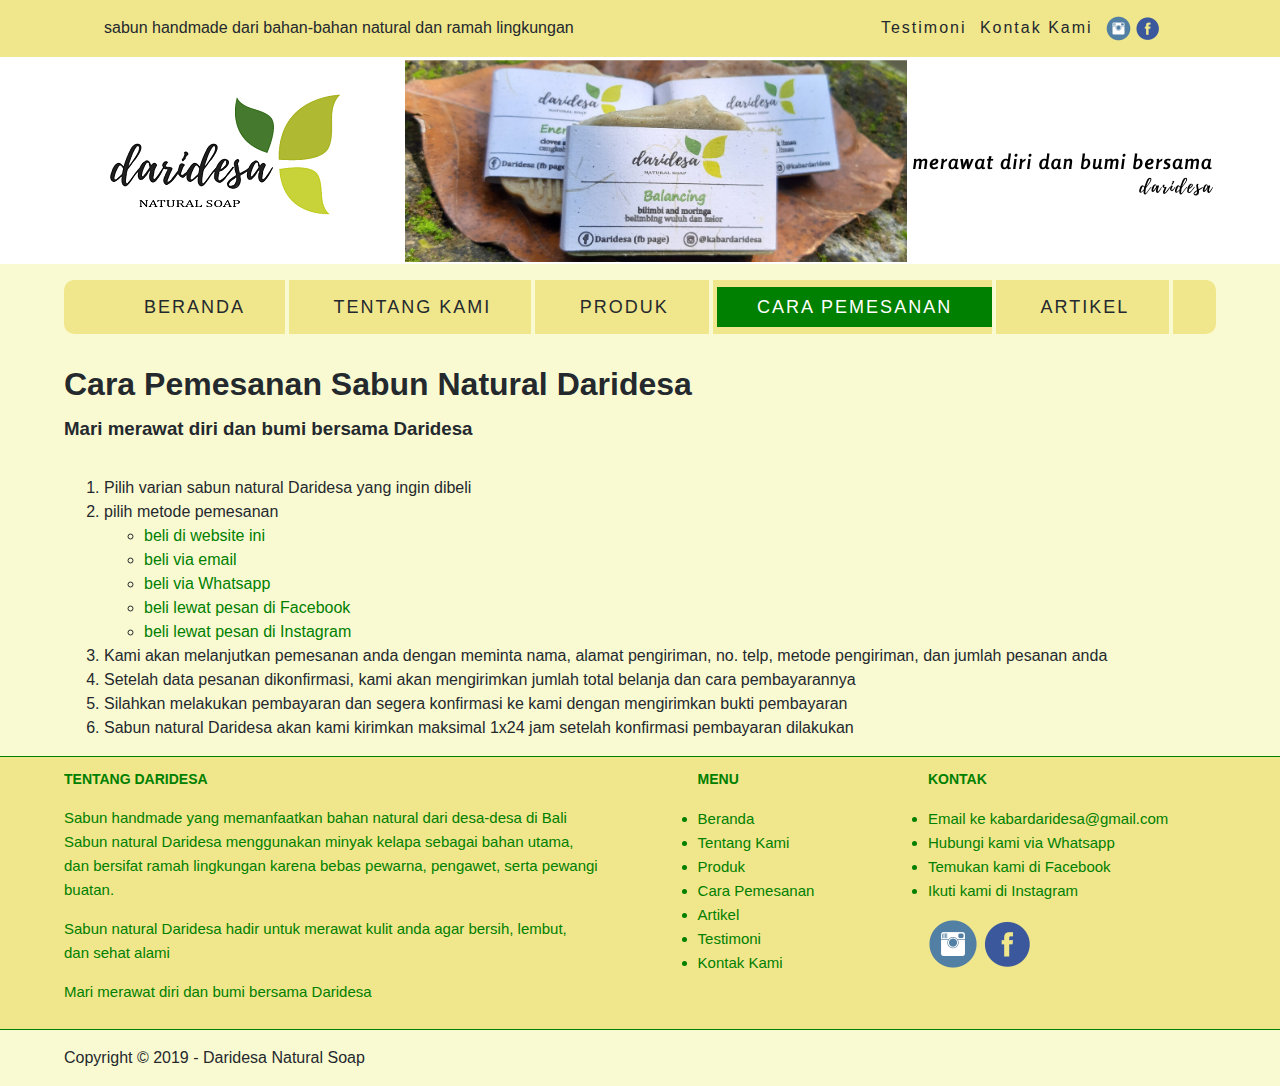
<file: pemesanan.html>
<!DOCTYPE html>
<html lang="en">
    <head>
        <meta charset="UTF-8">
        <meta name="viewport" content="width=device-width, initial-scale=1.0">
        <meta http-equiv="X-UA-Compatible" content="ie=edge">

        <!-- Start Title -->
        <title>Jual Sabun Organik</title>
        <meta type="description" content="Daridesa menjual sabun natural atau organik yang ramah lingkungan">
        <!-- End Title -->
    </head>

    <body>
        <!-- Start CSS -->
            <link rel="stylesheet" href="css/style.css">
        <!-- End CSS -->

        <!-- Start Menu Atas -->
        <div class="container-full bg-green">
            <div class="container menu-atas">
                <ul>
                    <li>sabun handmade dari bahan-bahan natural dan ramah lingkungan</li>
                    <li></li>
                    <li></li>
                    <li></li>
                    <li></li>
                    <li></li>
                    <li></li>
                    <li></li>
                    <li></li>
                    <li></li>
                    <li></li>
                    <li></li>
                    <li></li>
                    <li></li>
                    <li></li>
                    <li></li>
                    <li></li>
                    <li></li>
                    <li></li>
                    <li></li>
                    <li></li>
                    <li></li>
                    <li></li>
                    <li></li>
                    <li></li>
                    <li></li>
                    <li></li>
                    <li></li>
                    <li></li>
                    <li></li>
                    <li></li>
                    <li></li>
                    <li></li>
                    <li></li>
                    <li></li>
                    <li></li>
                    <li></li>
                    <li></li>
                    <li></li>
                    <li></li>
                    <li></li>
                    <li></li>
                    <li></li>
                    <li></li>
                    <li></li>
                    <li></li>
                    <li></li>
                    <li></li>
                    <li></li>
                    <li></li>
                    <li></li>
                    <li></li>
                    <li></li>
                    <li></li>
                    <li></li>
                    <li></li>
                    <li></li>
                    <li></li>
                    <li></li>
                    <li></li>
                    <li></li>
                    <li></li>
                    <li></li>
                    <li></li>
                    <li></li>
                    <li></li>
                    <li></li>
                    <li></li>
                    <li></li>
                    <li>
                        <a href="testimoni.html" title="Testimoni">Testimoni</a>
                    </li>
                    <li></li>
                    <li></li>
                    <li>
                        <a href="kontak.html" title="Kontak Kami">Kontak Kami</a>
                    </li>
                    <li></li>
                    <li></li>
                    <li>
                        <a href="https://www.instagram.com/kabardaridesa/?hl=en" title="link ini menuju ke instagram @kabardaridesa"> 
                        <img src="images/@kabardaridesa.png" width="25" alt="Link ini menuju ke instagram @kabardaridesa">
                        </a>
                    </li>
                    <li>
                        <a href="https://www.facebook.com/pages/category/Product-Service/Daridesa-1930078450639860/" title="link ini menuju ke facebook sabun natural daridesa"> 
                        <img src="images/facebook-daridesa.png" width="25" alt="Link ini menuju ke facebook sabun natural daridesa">
                        </a>
                    </li>
                </ul>
            </div>
        </div>
        <!-- End Menu Atas -->

        <!-- Start Logo -->
        <div class="container-full bg-white">
        <div class="logo">
            <a href="index.html" title="Sabun Natural Daridesa">
                <img src="images/logo-sabun-daridesa.png" width="300" alt="Logo Sabun Natural Daridesa">
            </a>
        </div>
        </div>
        <!-- End Logo -->

        <!-- Start Menu Primer -->
        <div class="container menu-primer">
            <ul>
                <li>
                    <a href="index.html" title="Beranda">Beranda</a>
                </li>
                <li>
                    <a href="tentang.html" title="Tentang Kami">Tentang Kami</a>
                </li>
                <li>
                    <a href="produk.html" title="Produk">Produk</a>
                </li>
                <li>
                    <a href="pemesanan.html" title="Cara Pemesanan" class="active">Cara Pemesanan</a>
                </li>
                <li>
                    <a href="artikel.html" title="Artikel">Artikel</a>
                </li>
            </ul>
        </div>    
        <!-- End Menu Primer -->

        <!-- Start Jumbotron -->
        <div class="container">
        <h1>Cara Pemesanan Sabun Natural Daridesa</h1>
        <h3>Mari merawat diri dan bumi bersama Daridesa</h3>
        </div>
        <!-- End Jumbotron -->

        <!-- Start Cara Pembelian -->
        <div class="container">
        <ol>
            <li>Pilih varian sabun natural Daridesa yang ingin dibeli</li>
            <li>pilih metode pemesanan
                <ul>
                    <li>
                        <a href="kontak.html" title="beli di website ini">beli di website ini</a>
                    </li>
                    <li>
                        <a href="mailto:kabardaridesa@gmail.com" title="beli via email">beli via email</a>
                    </li>
                    <li>
                        <a href="https://api.whatsapp.com/send?phone=62895412382863" title="beli via whatsapp">beli via Whatsapp</a>
                    </li>
                    <li>
                        <a href="https://www.facebook.com/pages/category/Product-Service/Daridesa-1930078450639860/" title="beli via pesan di facebook">beli lewat pesan di Facebook</a>
                    </li>
                    <li>
                        <a href="https://www.instagram.com/kabardaridesa/?hl=en" title="beli lewat pesan di Instagram">beli lewat pesan di Instagram</a>
                    </li>
                </ul>
            <li>Kami akan melanjutkan pemesanan anda dengan meminta nama, alamat pengiriman, no. telp, metode pengiriman, dan jumlah pesanan anda</li>
            <li>Setelah data pesanan dikonfirmasi, kami akan mengirimkan jumlah total belanja dan cara pembayarannya</li>
            <li>Silahkan melakukan pembayaran dan segera konfirmasi ke kami dengan mengirimkan bukti pembayaran</li>
            <li>Sabun natural Daridesa akan kami kirimkan maksimal 1x24 jam setelah konfirmasi pembayaran dilakukan</li>
        </ol>
        </div>
        <!-- End Cara Pembelian -->

          <!-- Start Menu Sekunder -->
          <div class="container-full bg-green menu-sekunder">
                <div class="container bg-green">
        
                    <!-- Start About -->
                    <div class="menu-sekunder-one">
                        <h4>Tentang Daridesa</h4>
                            <p>Sabun handmade yang memanfaatkan bahan natural dari desa-desa di Bali
                            <br>Sabun natural Daridesa menggunakan minyak kelapa sebagai bahan utama, 
                            <br>dan bersifat ramah lingkungan karena bebas pewarna, pengawet, serta pewangi <br>buatan.
                            
                            <p>Sabun natural Daridesa hadir untuk merawat kulit anda agar bersih, lembut, 
                                <br>dan sehat alami</p>
        
                            <p>Mari merawat diri dan bumi bersama Daridesa</p>
                    </div>
                    <!-- End About -->
        
                    <!-- Start Menu Bawah -->
                    <div class="menu-sekunder-two">
                        <h4>Menu</h4>
                            <ul>
                                <li>
                                    <a href="index.html" title="Beranda">Beranda</a>
                                </li>
                                <li>
                                    <a href="tentang.html" title="Tentang Kami">Tentang Kami</a>
                                </li>
                                <li>
                                    <a href="produk.html" title="Produk">Produk</a>
                                </li>
                                <li>
                                    <a href="pemesanan.html" title="Cara Pemesanan">Cara Pemesanan</a>
                                </li>
                                <li>
                                    <a href="artikel.html" title="Artikel">Artikel</a>
                                </li>
                                <li>
                                    <a href="testimoni.html" title="Testimoni">Testimoni</a>
                                </li>
                                <li>
                                    <a href="kontak.html" title="Kontak Kami">Kontak Kami</a>
                                </li>
                            </ul>
                    </div>
                    <!-- End Menu Bawah -->
        
                    <!-- Start Kontak Bawah -->
                    <div class="menu-sekunder-three">
                        <h4>Kontak</h4>
                            <ul>
                                <li>
                                    <a href="mailto:kabardaridesa@gmail.com" title="kabardaridesa@gmail.com">Email ke kabardaridesa@gmail.com</a>
                                </li>
                                <li>
                                    <a href="https://api.whatsapp.com/send?phone=62895412382863" title="hubungi kami via whatsapp">Hubungi kami via Whatsapp</a>
                                </li>
                                <li>
                                    <a href="https://www.facebook.com/pages/category/Product-Service/Daridesa-1930078450639860/" title="temukan kami di facebook">Temukan kami di Facebook</a>
                                </li>
                                <li>
                                    <a href="https://www.instagram.com/kabardaridesa/?hl=en" title="ikuti kami di Instagram">Ikuti kami di Instagram</a>
                                </li>
                            </ul>
                            <!-- Start Link Media Sosial -->
                            <p>
                                    <a href="https://www.instagram.com/kabardaridesa/?hl=en" title="link ini menuju ke instagram @kabardaridesa"> 
                                    <img src="images/@kabardaridesa.png" width="50" alt="Link ini menuju ke instagram @kabardaridesa">
                                </a>
                                
                                <a href="https://www.facebook.com/pages/category/Product-Service/Daridesa-1930078450639860/" title="link ini menuju ke facebook sabun natural daridesa"> 
                                    <img src="images/facebook-daridesa.png" width="50" alt="Link ini menuju ke facebook sabun natural daridesa">
                                </a>
                                </p>    
                            <!-- End Link Media Sosial -->
                    </div>
                    <!-- End Kontak Bawah -->
                    </div>
                    </div>
                <!-- End Menu Sekunder -->
        
                <!-- Start Copyright -->
                <div class="container">
                    <p>Copyright &copy; 2019 - Daridesa Natural Soap</p>
                <div>
                <!-- End Copyright -->
            </body>
        
        </html>
</file>
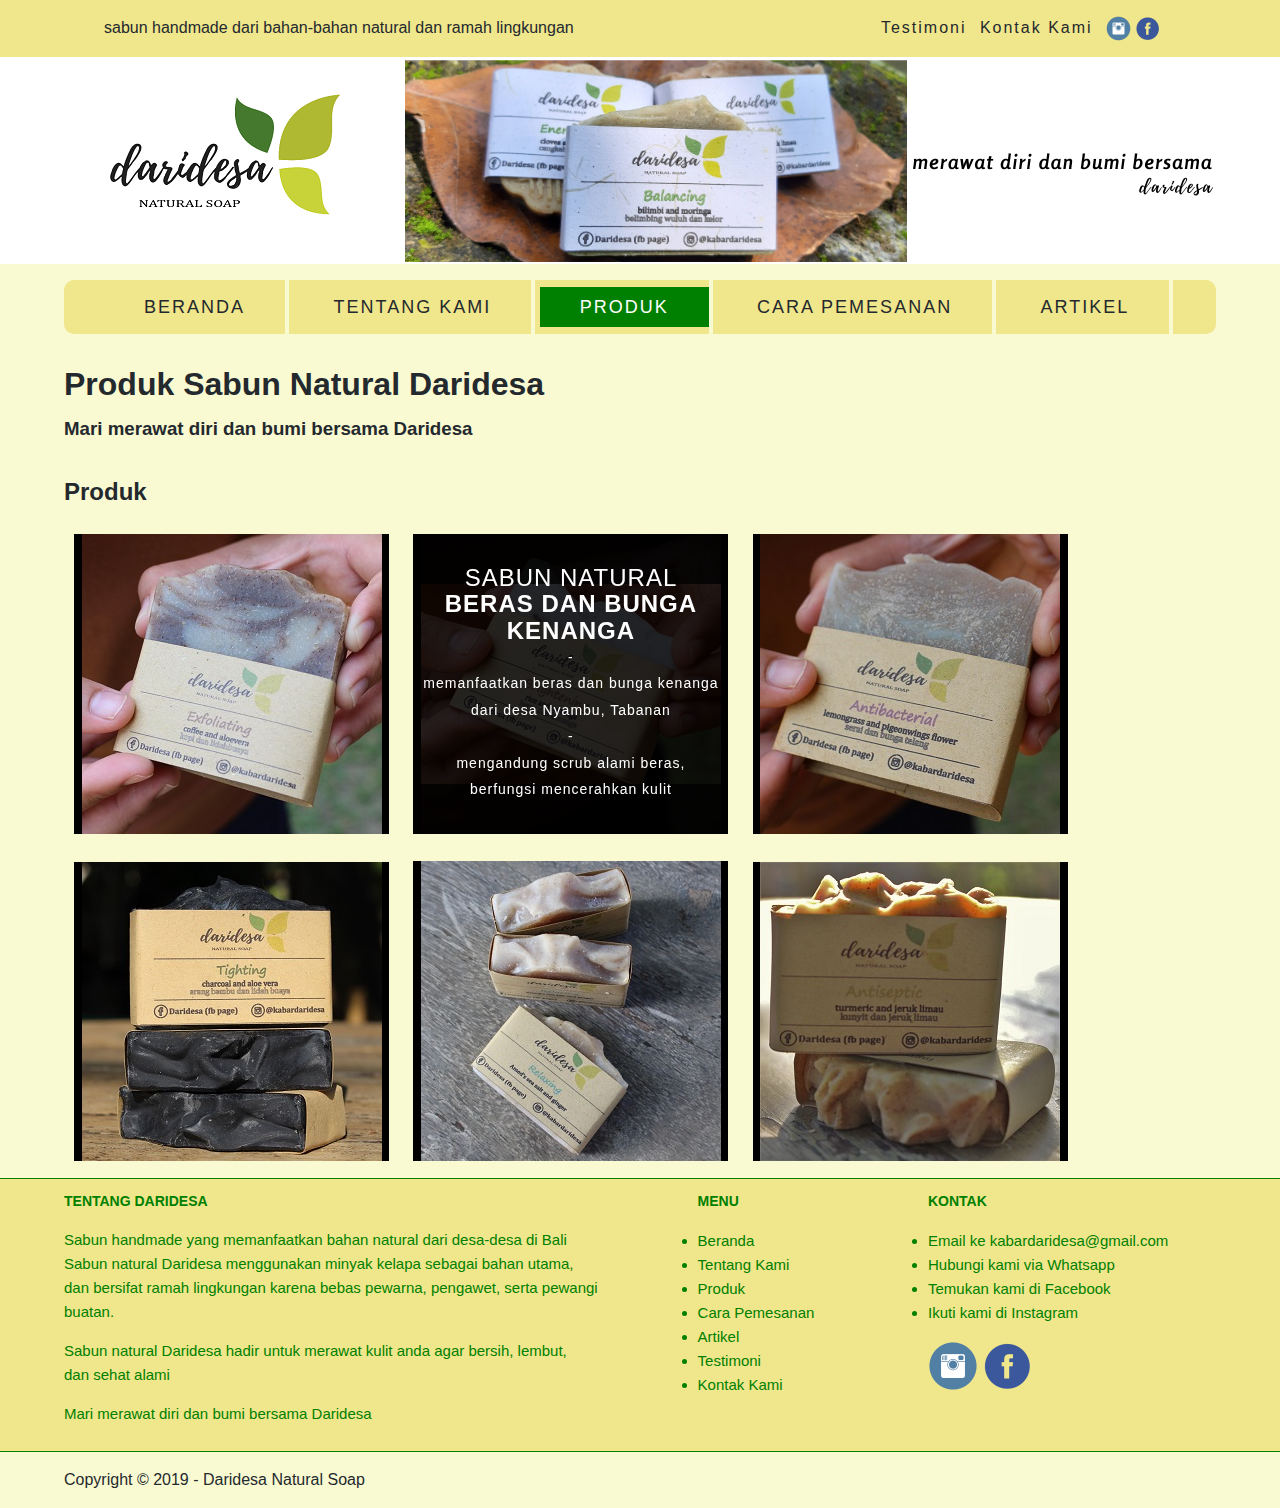
<file: produk.html>
<!DOCTYPE html>
<html lang="en">
    <head>
        <meta charset="UTF-8">
        <meta name="viewport" content="width=device-width, initial-scale=1.0">
        <meta http-equiv="X-UA-Compatible" content="ie=edge">

        <!-- Start Title -->
        <title>Jual Sabun Organik</title>
        <meta type="description" content="Daridesa menjual sabun natural atau organik yang ramah lingkungan">
        <!-- End Title -->
    </head>

    <body>
        <!-- Start CSS -->
            <link rel="stylesheet" href="css/style.css">
        <!-- End CSS -->

        <!-- Start Menu Atas -->
        <div class="container-full bg-green">
            <div class="container menu-atas">
                <ul>
                    <li>sabun handmade dari bahan-bahan natural dan ramah lingkungan</li>
                    <li></li>
                    <li></li>
                    <li></li>
                    <li></li>
                    <li></li>
                    <li></li>
                    <li></li>
                    <li></li>
                    <li></li>
                    <li></li>
                    <li></li>
                    <li></li>
                    <li></li>
                    <li></li>
                    <li></li>
                    <li></li>
                    <li></li>
                    <li></li>
                    <li></li>
                    <li></li>
                    <li></li>
                    <li></li>
                    <li></li>
                    <li></li>
                    <li></li>
                    <li></li>
                    <li></li>
                    <li></li>
                    <li></li>
                    <li></li>
                    <li></li>
                    <li></li>
                    <li></li>
                    <li></li>
                    <li></li>
                    <li></li>
                    <li></li>
                    <li></li>
                    <li></li>
                    <li></li>
                    <li></li>
                    <li></li>
                    <li></li>
                    <li></li>
                    <li></li>
                    <li></li>
                    <li></li>
                    <li></li>
                    <li></li>
                    <li></li>
                    <li></li>
                    <li></li>
                    <li></li>
                    <li></li>
                    <li></li>
                    <li></li>
                    <li></li>
                    <li></li>
                    <li></li>
                    <li></li>
                    <li></li>
                    <li></li>
                    <li></li>
                    <li></li>
                    <li></li>
                    <li></li>
                    <li></li>
                    <li></li>
                    <li>
                        <a href="testimoni.html" title="Testimoni">Testimoni</a>
                    </li>
                    <li></li>
                    <li></li>
                    <li>
                        <a href="kontak.html" title="Kontak Kami">Kontak Kami</a>
                    </li>
                    <li></li>
                    <li></li>
                    <li>
                        <a href="https://www.instagram.com/kabardaridesa/?hl=en" title="link ini menuju ke instagram @kabardaridesa"> 
                        <img src="images/@kabardaridesa.png" width="25" alt="Link ini menuju ke instagram @kabardaridesa">
                        </a>
                    </li>
                    <li>
                        <a href="https://www.facebook.com/pages/category/Product-Service/Daridesa-1930078450639860/" title="link ini menuju ke facebook sabun natural daridesa"> 
                        <img src="images/facebook-daridesa.png" width="25" alt="Link ini menuju ke facebook sabun natural daridesa">
                        </a>
                    </li>
                </ul>
            </div>
        </div>
        <!-- End Menu Atas -->

        <!-- Start Logo -->
        <div class="container-full bg-white">
        <div class="logo">
            <a href="index.html" title="Sabun Natural Daridesa">
                <img src="images/logo-sabun-daridesa.png" width="300" alt="Logo Sabun Natural Daridesa">
            </a>
        </div>
        </div>
        <!-- End Logo -->

        <!-- Start Menu Primer -->
        <div class="container menu-primer">
            <ul>
                <li>
                    <a href="index.html" title="Beranda">Beranda</a>
                </li>
                <li>
                    <a href="tentang.html" title="Tentang Kami">Tentang Kami</a>
                </li>
                <li>
                    <a href="produk.html" title="Produk" class="active">Produk</a>
                </li>
                <li>
                    <a href="pemesanan.html" title="Cara Pemesanan">Cara Pemesanan</a>
                </li>
                <li>
                    <a href="artikel.html" title="Artikel">Artikel</a>
                </li>
            </ul>
        </div>    
        <!-- End Menu Primer -->

        <!-- Start Jumbotron -->
        <div class="container">
        <h1>Produk Sabun Natural Daridesa</h1>
        <h3>Mari merawat diri dan bumi bersama Daridesa</h3>
        </div>
        <!-- End Jumbotron -->

        <!-- Start Produk -->
        <div class="produk container">
                <h2>Produk</h2>
            
                <figure class="snip1585">
                        <img src="images/kopi-madu.jpg" width="300" alt="Sabun Kopi dan Madu">
                        <figcaption>
                          <h3>sabun natural<span>Kopi dan Madu</span></h3>
                          <p>-</p>
                          <p>memanfaatkan kopi dan madu dari desa Bongancina, Buleleng</p>
                          <p>-</p>
                          <p>mengandung scrub alami kopi,
                              <br>berfungsi mengeksfoliasi kulit
                          </p>
                        </figcaption>
                        <a href="produk.html" title="Sabun Kopi dan Madu">
                        </a>
                </figure>
                      
                <figure class="snip1585 hover">
                        <img src="images/beras-kenanga.jpg" width="300" alt="Sabun Beras dan Bunga Kenanga">
                        <figcaption>
                            <h3>sabun natural<span>Beras dan Bunga Kenanga</span></h3>
                            <p>-</p>
                            <p>memanfaatkan  beras dan bunga kenanga dari desa Nyambu, Tabanan</p>
                            <p>-</p>
                            <p>mengandung scrub alami beras, 
                                <br>berfungsi mencerahkan kulit
                            </p>
                            </figcaption>
                            <a href="produk.html" title="Sabun Beras dan Bunga Kenanga">
                            </a>
                </figure>
    
                <figure class="snip1585">
                        <img src="images/sereh-telang.jpg" width="300" alt="Sabun Sereh dan Bunga Telang">
                        <figcaption>
                            <h3>sabun natural<span>Sereh dan Bunga Telang</span></h3>
                            <p>-</p>
                            <p>memanfaatkan sereh dan bunga telang yang ditanam di desa Kerobokan, Badung</p>
                            <p>-</p>
                            <p>mengandung antibakteri,
                                <br>berfungsi mengatasi bau badan
                            </p>
                            </figcaption>
                            <a href="produk.html" title="Sabun Sereh dan Bunga Telang">
                            </a>
                </figure>
    
                <figure class="snip1585">
                    <img src="images/charcoal-lidahbuaya.jpg" width="300" alt="Sabun Kopi dan Madu">
                    <figcaption>
                        <h3>sabun natural<span>Charcoal dan Lidah Buaya</span></h3>
                        <p>-</p>
                        <p>memanfaatkan lidah buaya yang dipadukan charcoal dari desa Pupuan, Tabanan</p>
                        <p>-</p>
                        <p>mengandung antioksidan,
                            <br>efektif untuk mengangkat sel kulit mati
                        </p>
                        </figcaption>
                        <a href="produk.html" title="Sabun Charcoal dan Lidah Buaya">
                        </a>
                </figure>
    
                <figure class="snip1585">
                    <img src="images/garam-jahe.jpg" width="300" alt="Sabun Garam Laut dan Jahe">
                    <figcaption>
                        <h3>sabun natural<span>Garam Laut dan Jahe</span></h3>
                        <p>-</p>
                        <p>memanfaatkan Garam Laut Amed di Karangasem dan Jahe dari desa Tejakula, Buleleng</p>
                        <p>-</p>
                        <p>mengandung mineral,
                            <br>berfungsi untuk menenangkan kulit
                        </p>
                        </figcaption>
                        <a href="produk.html" title="Sabun Garam Laut Jahe">
                        </a>
                </figure>
    
                <figure class="snip1585">
                        <img src="images/kunyit-limau.jpg" width="300" alt="Sabun Kunyit dan Jeruk Limau">
                        <figcaption>
                            <h3>sabun natural<span>Kunyit dan Jeruk Limau</span></h3>
                            <p>-</p>
                            <p>memanfaatkan Kunyit dan Jeruk Limau dari desa Kerobokan, Badung</p>
                            <p>-</p>
                            <p>mengandung antiseptik,
                                <br>berfungsi untuk mengatasi jerawat di punggung
                            </p>
                            </figcaption>
                            <a href="produk.html" title="Sabun Kunyit dan Jeruk Limau">
                            </a>
                    </figure>
                </div>
                <!-- end produk -->
                
        <!-- Start Menu Sekunder -->
        <div class="container-full bg-green menu-sekunder">
                <div class="container bg-green">
        
                    <!-- Start About -->
                    <div class="menu-sekunder-one">
                        <h4>Tentang Daridesa</h4>
                            <p>Sabun handmade yang memanfaatkan bahan natural dari desa-desa di Bali
                            <br>Sabun natural Daridesa menggunakan minyak kelapa sebagai bahan utama, 
                            <br>dan bersifat ramah lingkungan karena bebas pewarna, pengawet, serta pewangi <br>buatan.
                            
                            <p>Sabun natural Daridesa hadir untuk merawat kulit anda agar bersih, lembut, 
                                <br>dan sehat alami</p>
        
                            <p>Mari merawat diri dan bumi bersama Daridesa</p>
                    </div>
                    <!-- End About -->
        
                    <!-- Start Menu Bawah -->
                    <div class="menu-sekunder-two">
                        <h4>Menu</h4>
                            <ul>
                                <li>
                                    <a href="index.html" title="Beranda">Beranda</a>
                                </li>
                                <li>
                                    <a href="tentang.html" title="Tentang Kami">Tentang Kami</a>
                                </li>
                                <li>
                                    <a href="produk.html" title="Produk">Produk</a>
                                </li>
                                <li>
                                    <a href="pemesanan.html" title="Cara Pemesanan">Cara Pemesanan</a>
                                </li>
                                <li>
                                    <a href="artikel.html" title="Artikel">Artikel</a>
                                </li>
                                <li>
                                    <a href="testimoni.html" title="Testimoni">Testimoni</a>
                                </li>
                                <li>
                                    <a href="kontak.html" title="Kontak Kami">Kontak Kami</a>
                                </li>
                            </ul>
                    </div>
                    <!-- End Menu Bawah -->
        
                    <!-- Start Kontak Bawah -->
                    <div class="menu-sekunder-three">
                        <h4>Kontak</h4>
                            <ul>
                                <li>
                                    <a href="mailto:kabardaridesa@gmail.com" title="kabardaridesa@gmail.com">Email ke kabardaridesa@gmail.com</a>
                                </li>
                                <li>
                                    <a href="https://api.whatsapp.com/send?phone=62895412382863" title="hubungi kami via whatsapp">Hubungi kami via Whatsapp</a>
                                </li>
                                <li>
                                    <a href="https://www.facebook.com/pages/category/Product-Service/Daridesa-1930078450639860/" title="temukan kami di facebook">Temukan kami di Facebook</a>
                                </li>
                                <li>
                                    <a href="https://www.instagram.com/kabardaridesa/?hl=en" title="ikuti kami di Instagram">Ikuti kami di Instagram</a>
                                </li>
                            </ul>
                            <!-- Start Link Media Sosial -->
                            <p>
                                    <a href="https://www.instagram.com/kabardaridesa/?hl=en" title="link ini menuju ke instagram @kabardaridesa"> 
                                    <img src="images/@kabardaridesa.png" width="50" alt="Link ini menuju ke instagram @kabardaridesa">
                                </a>
                                
                                <a href="https://www.facebook.com/pages/category/Product-Service/Daridesa-1930078450639860/" title="link ini menuju ke facebook sabun natural daridesa"> 
                                    <img src="images/facebook-daridesa.png" width="50" alt="Link ini menuju ke facebook sabun natural daridesa">
                                </a>
                                </p>    
                            <!-- End Link Media Sosial -->
                    </div>
                    <!-- End Kontak Bawah -->
                    </div>
                    </div>
                <!-- End Menu Sekunder -->
        
                <!-- Start Copyright -->
                <div class="container">
                    <p>Copyright &copy; 2019 - Daridesa Natural Soap</p>
                <div>
                <!-- End Copyright -->
            </body>
        
        </html>
</file>
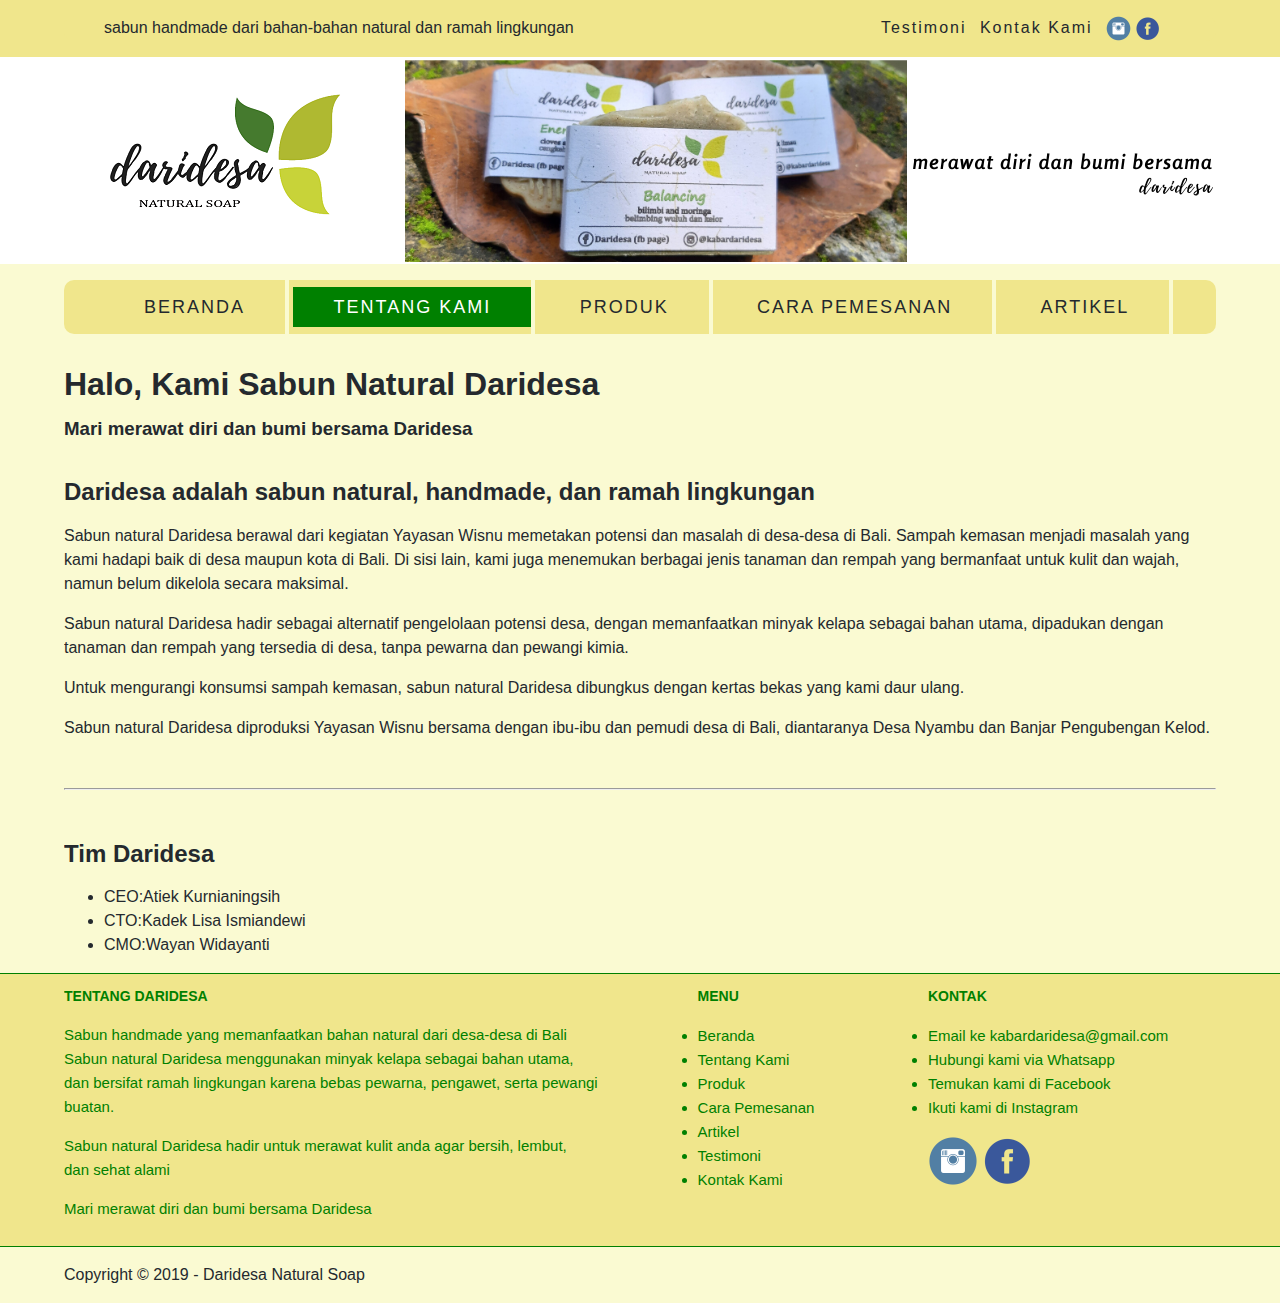
<file: tentang.html>
<!DOCTYPE html>
<html lang="en">
    <head>
        <meta charset="UTF-8">
        <meta name="viewport" content="width=device-width, initial-scale=1.0">
        <meta http-equiv="X-UA-Compatible" content="ie=edge">

        <!-- Start Title -->
        <title>Jual Sabun Organik</title>
        <meta type="description" content="Daridesa menjual sabun natural atau organik yang ramah lingkungan">
        <!-- End Title -->
    </head>

    <body>
        <!-- Start CSS -->
            <link rel="stylesheet" href="css/style.css">
        <!-- End CSS -->

        <!-- Start Menu Atas -->
        <div class="container-full bg-green">
            <div class="container menu-atas">
                <ul>
                    <li>sabun handmade dari bahan-bahan natural dan ramah lingkungan</li>
                    <li></li>
                    <li></li>
                    <li></li>
                    <li></li>
                    <li></li>
                    <li></li>
                    <li></li>
                    <li></li>
                    <li></li>
                    <li></li>
                    <li></li>
                    <li></li>
                    <li></li>
                    <li></li>
                    <li></li>
                    <li></li>
                    <li></li>
                    <li></li>
                    <li></li>
                    <li></li>
                    <li></li>
                    <li></li>
                    <li></li>
                    <li></li>
                    <li></li>
                    <li></li>
                    <li></li>
                    <li></li>
                    <li></li>
                    <li></li>
                    <li></li>
                    <li></li>
                    <li></li>
                    <li></li>
                    <li></li>
                    <li></li>
                    <li></li>
                    <li></li>
                    <li></li>
                    <li></li>
                    <li></li>
                    <li></li>
                    <li></li>
                    <li></li>
                    <li></li>
                    <li></li>
                    <li></li>
                    <li></li>
                    <li></li>
                    <li></li>
                    <li></li>
                    <li></li>
                    <li></li>
                    <li></li>
                    <li></li>
                    <li></li>
                    <li></li>
                    <li></li>
                    <li></li>
                    <li></li>
                    <li></li>
                    <li></li>
                    <li></li>
                    <li></li>
                    <li></li>
                    <li></li>
                    <li></li>
                    <li></li>
                    <li>
                        <a href="testimoni.html" title="Testimoni">Testimoni</a>
                    </li>
                    <li></li>
                    <li></li>
                    <li>
                        <a href="kontak.html" title="Kontak Kami">Kontak Kami</a>
                    </li>
                    <li></li>
                    <li></li>
                    <li>
                        <a href="https://www.instagram.com/kabardaridesa/?hl=en" title="link ini menuju ke instagram @kabardaridesa"> 
                        <img src="images/@kabardaridesa.png" width="25" alt="Link ini menuju ke instagram @kabardaridesa">
                        </a>
                    </li>
                    <li>
                        <a href="https://www.facebook.com/pages/category/Product-Service/Daridesa-1930078450639860/" title="link ini menuju ke facebook sabun natural daridesa"> 
                        <img src="images/facebook-daridesa.png" width="25" alt="Link ini menuju ke facebook sabun natural daridesa">
                        </a>
                    </li>
                </ul>
            </div>
        </div>
        <!-- End Menu Atas -->

        <!-- Start Logo -->
        <div class="container-full bg-white">
        <div class="logo">
            <a href="index.html" title="Sabun Natural Daridesa">
                <img src="images/logo-sabun-daridesa.png" width="300" alt="Logo Sabun Natural Daridesa">
            </a>
        </div>
        </div>
        <!-- End Logo -->

        <!-- Start Menu Primer -->
        <div class="container menu-primer">
            <ul>
                <li>
                    <a href="index.html" title="Beranda">Beranda</a>
                </li>
                <li>
                    <a href="tentang.html" title="Tentang Kami" class="active">Tentang Kami</a>
                </li>
                <li>
                    <a href="produk.html" title="Produk">Produk</a>
                </li>
                <li>
                    <a href="pemesanan.html" title="Cara Pemesanan">Cara Pemesanan</a>
                </li>
                <li>
                    <a href="artikel.html" title="Artikel">Artikel</a>
                </li>
            </ul>
        </div>    
        <!-- End Menu Primer -->

        <!-- Start Jumbotron -->
        <div class="container">
        <h1>Halo, Kami Sabun Natural Daridesa</h1>
        <h3>Mari merawat diri dan bumi bersama Daridesa</h3>
        </div>
        <!-- End Jumbotron -->

        <!-- Start Tentang-->
        <div class="container">
        <h2>Daridesa adalah sabun natural, handmade, dan ramah lingkungan</h2>
            <p>Sabun natural Daridesa berawal dari kegiatan Yayasan Wisnu memetakan potensi dan masalah di desa-desa di Bali. Sampah kemasan menjadi masalah yang kami hadapi baik di desa maupun kota di Bali. Di sisi lain, kami juga menemukan berbagai jenis tanaman dan rempah yang bermanfaat untuk kulit dan wajah, namun belum dikelola secara maksimal.</p>
            <p>
            Sabun natural Daridesa hadir sebagai alternatif pengelolaan potensi desa, dengan memanfaatkan minyak kelapa sebagai bahan utama, dipadukan dengan tanaman dan rempah yang tersedia di desa, tanpa pewarna dan pewangi kimia.</p>
            <p>
            Untuk mengurangi konsumsi sampah kemasan, sabun natural Daridesa dibungkus dengan kertas bekas yang kami daur ulang.</p>
            <p>
            Sabun natural Daridesa diproduksi Yayasan Wisnu bersama dengan ibu-ibu dan pemudi desa di Bali, diantaranya Desa Nyambu dan Banjar Pengubengan Kelod.</br>
            </p>
        <br>
        <hr>
        <br>

        <h2>Tim Daridesa</h2>
            <ul>
                <li>CEO:Atiek Kurnianingsih</li>
                <li>CTO:Kadek Lisa Ismiandewi</li>
                <li>CMO:Wayan Widayanti</li>
            </ul>
        </div>
        <!-- End Tentang-->

              <!-- Start Menu Sekunder -->
              <div class="container-full bg-green menu-sekunder">
                    <div class="container bg-green">
            
                        <!-- Start About -->
                        <div class="menu-sekunder-one">
                            <h4>Tentang Daridesa</h4>
                                <p>Sabun handmade yang memanfaatkan bahan natural dari desa-desa di Bali
                                <br>Sabun natural Daridesa menggunakan minyak kelapa sebagai bahan utama, 
                                <br>dan bersifat ramah lingkungan karena bebas pewarna, pengawet, serta pewangi <br>buatan.
                                
                                <p>Sabun natural Daridesa hadir untuk merawat kulit anda agar bersih, lembut, 
                                    <br>dan sehat alami</p>
            
                                <p>Mari merawat diri dan bumi bersama Daridesa</p>
                        </div>
                        <!-- End About -->
            
                        <!-- Start Menu Bawah -->
                        <div class="menu-sekunder-two">
                            <h4>Menu</h4>
                                <ul>
                                    <li>
                                        <a href="index.html" title="Beranda">Beranda</a>
                                    </li>
                                    <li>
                                        <a href="tentang.html" title="Tentang Kami">Tentang Kami</a>
                                    </li>
                                    <li>
                                        <a href="produk.html" title="Produk">Produk</a>
                                    </li>
                                    <li>
                                        <a href="pemesanan.html" title="Cara Pemesanan">Cara Pemesanan</a>
                                    </li>
                                    <li>
                                        <a href="artikel.html" title="Artikel">Artikel</a>
                                    </li>
                                    <li>
                                        <a href="testimoni.html" title="Testimoni">Testimoni</a>
                                    </li>
                                    <li>
                                        <a href="kontak.html" title="Kontak Kami">Kontak Kami</a>
                                    </li>
                                </ul>
                        </div>
                        <!-- End Menu Bawah -->
            
                        <!-- Start Kontak Bawah -->
                        <div class="menu-sekunder-three">
                            <h4>Kontak</h4>
                                <ul>
                                    <li>
                                        <a href="mailto:kabardaridesa@gmail.com" title="kabardaridesa@gmail.com">Email ke kabardaridesa@gmail.com</a>
                                    </li>
                                    <li>
                                        <a href="https://api.whatsapp.com/send?phone=62895412382863" title="hubungi kami via whatsapp">Hubungi kami via Whatsapp</a>
                                    </li>
                                    <li>
                                        <a href="https://www.facebook.com/pages/category/Product-Service/Daridesa-1930078450639860/" title="temukan kami di facebook">Temukan kami di Facebook</a>
                                    </li>
                                    <li>
                                        <a href="https://www.instagram.com/kabardaridesa/?hl=en" title="ikuti kami di Instagram">Ikuti kami di Instagram</a>
                                    </li>
                                </ul>
                                <!-- Start Link Media Sosial -->
                                <p>
                                        <a href="https://www.instagram.com/kabardaridesa/?hl=en" title="link ini menuju ke instagram @kabardaridesa"> 
                                        <img src="images/@kabardaridesa.png" width="50" alt="Link ini menuju ke instagram @kabardaridesa">
                                    </a>
                                    
                                    <a href="https://www.facebook.com/pages/category/Product-Service/Daridesa-1930078450639860/" title="link ini menuju ke facebook sabun natural daridesa"> 
                                        <img src="images/facebook-daridesa.png" width="50" alt="Link ini menuju ke facebook sabun natural daridesa">
                                    </a>
                                    </p>    
                                <!-- End Link Media Sosial -->
                        </div>
                        <!-- End Kontak Bawah -->
                        </div>
                        </div>
                    <!-- End Menu Sekunder -->
            
                    <!-- Start Copyright -->
                    <div class="container">
                        <p>Copyright &copy; 2019 - Daridesa Natural Soap</p>
                    <div>
                    <!-- End Copyright -->
                </body>
            
            </html>
</file>
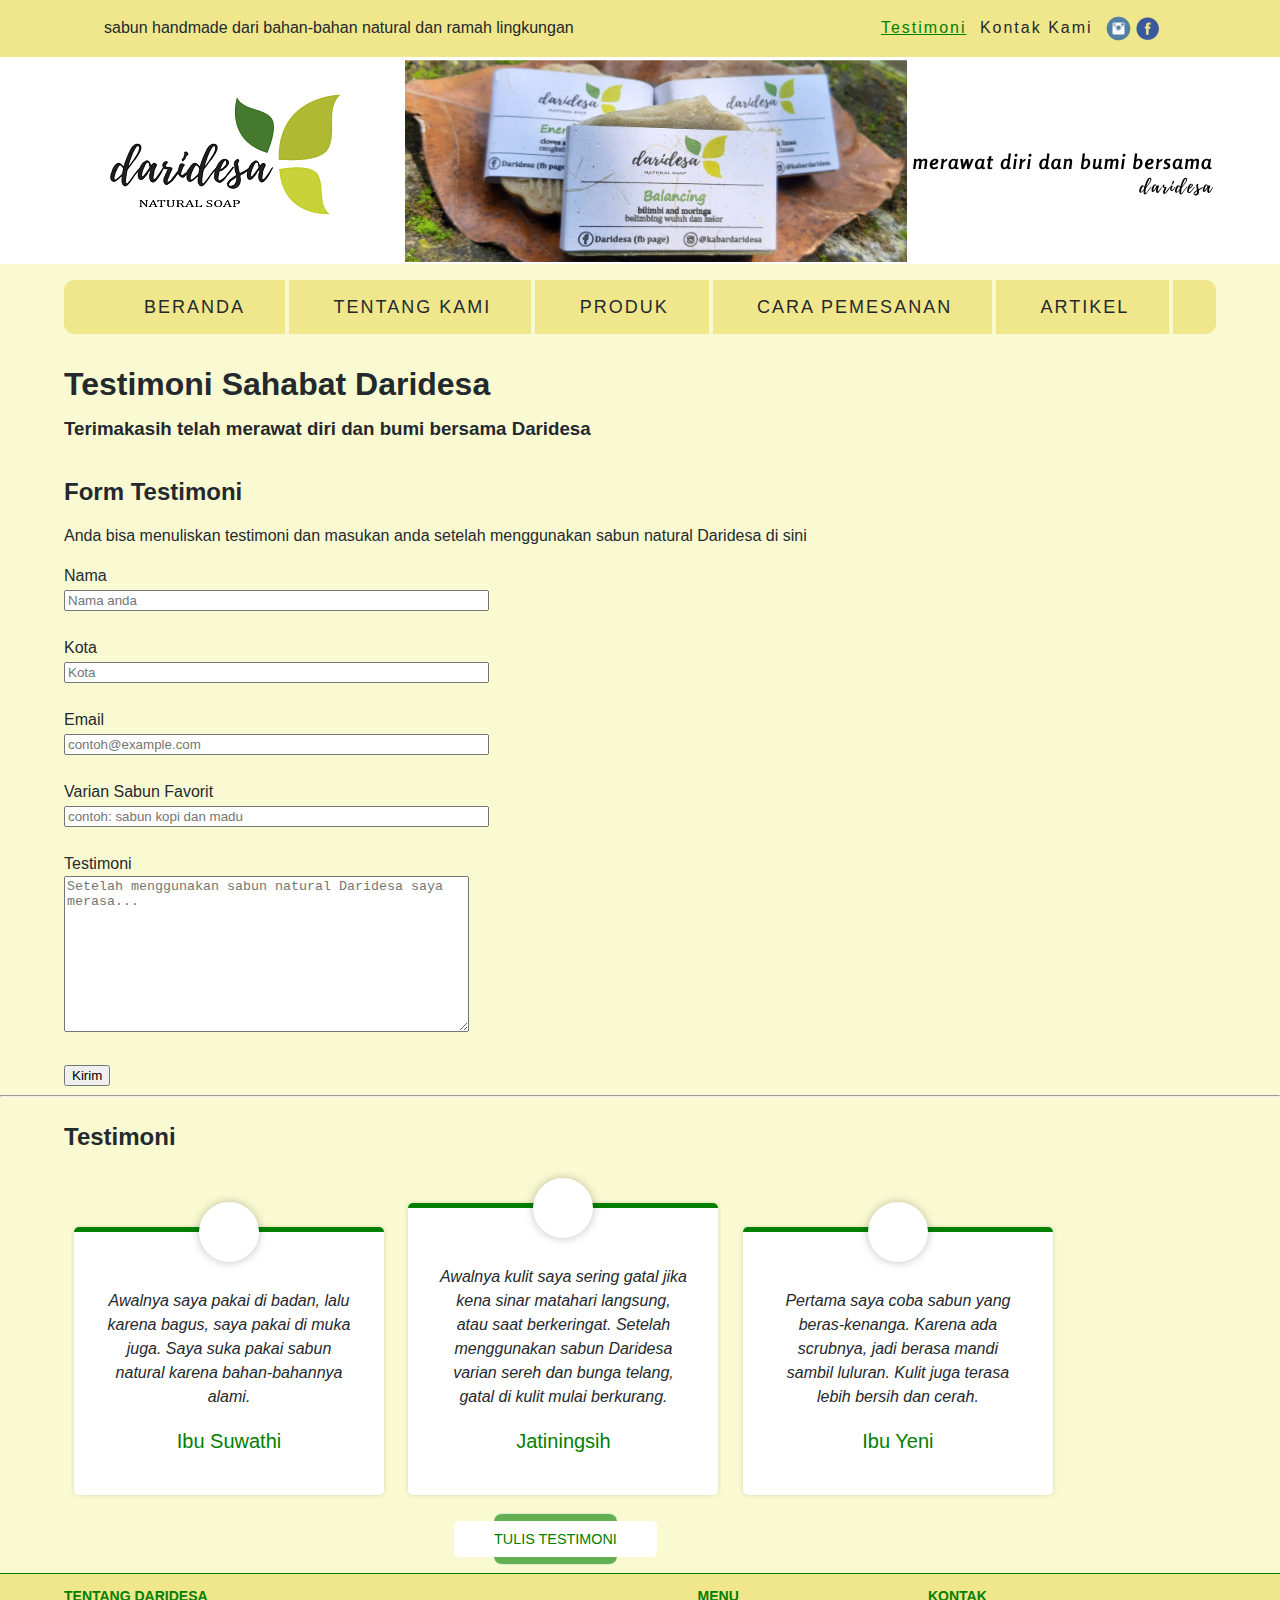
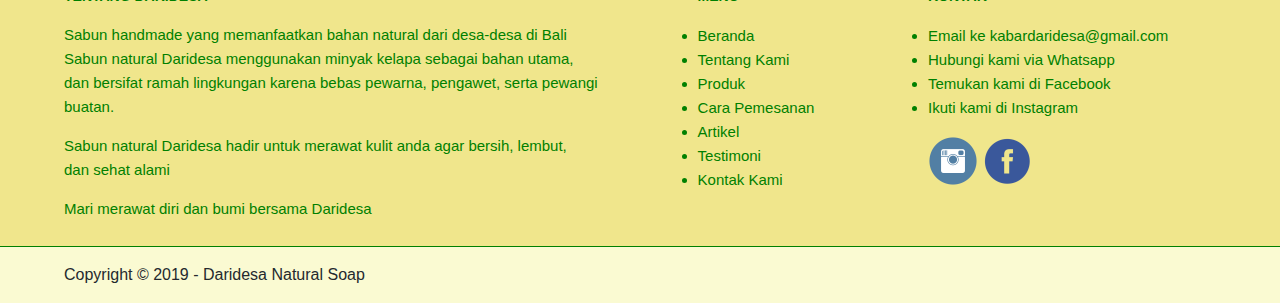
<file: testimoni.html>
<!DOCTYPE html>
<html lang="en">
    <head>
        <meta charset="UTF-8">
        <meta name="viewport" content="width=device-width, initial-scale=1.0">
        <meta http-equiv="X-UA-Compatible" content="ie=edge">

        <!-- Start Title -->
        <title>Jual Sabun Organik</title>
        <meta type="description" content="Daridesa menjual sabun natural atau organik yang ramah lingkungan">
        <!-- End Title -->
    </head>

    <body>
        <!-- Start CSS -->
            <link rel="stylesheet" href="css/style.css">
        <!-- End CSS -->

        <!-- Start Menu Atas -->
        <div class="container-full bg-green">
            <div class="container menu-atas">
                <ul>
                    <li>sabun handmade dari bahan-bahan natural dan ramah lingkungan</li>
                    <li></li>
                    <li></li>
                    <li></li>
                    <li></li>
                    <li></li>
                    <li></li>
                    <li></li>
                    <li></li>
                    <li></li>
                    <li></li>
                    <li></li>
                    <li></li>
                    <li></li>
                    <li></li>
                    <li></li>
                    <li></li>
                    <li></li>
                    <li></li>
                    <li></li>
                    <li></li>
                    <li></li>
                    <li></li>
                    <li></li>
                    <li></li>
                    <li></li>
                    <li></li>
                    <li></li>
                    <li></li>
                    <li></li>
                    <li></li>
                    <li></li>
                    <li></li>
                    <li></li>
                    <li></li>
                    <li></li>
                    <li></li>
                    <li></li>
                    <li></li>
                    <li></li>
                    <li></li>
                    <li></li>
                    <li></li>
                    <li></li>
                    <li></li>
                    <li></li>
                    <li></li>
                    <li></li>
                    <li></li>
                    <li></li>
                    <li></li>
                    <li></li>
                    <li></li>
                    <li></li>
                    <li></li>
                    <li></li>
                    <li></li>
                    <li></li>
                    <li></li>
                    <li></li>
                    <li></li>
                    <li></li>
                    <li></li>
                    <li></li>
                    <li></li>
                    <li></li>
                    <li></li>
                    <li></li>
                    <li></li>
                    <li>
                        <a href="testimoni.html" title="Testimoni" class="active">Testimoni</a>
                    </li>
                    <li></li>
                    <li></li>
                    <li>
                        <a href="kontak.html" title="Kontak Kami">Kontak Kami</a>
                    </li>
                    <li></li>
                    <li></li>
                    <li>
                        <a href="https://www.instagram.com/kabardaridesa/?hl=en" title="link ini menuju ke instagram @kabardaridesa"> 
                        <img src="images/@kabardaridesa.png" width="25" alt="Link ini menuju ke instagram @kabardaridesa">
                        </a>
                    </li>
                    <li>
                        <a href="https://www.facebook.com/pages/category/Product-Service/Daridesa-1930078450639860/" title="link ini menuju ke facebook sabun natural daridesa"> 
                        <img src="images/facebook-daridesa.png" width="25" alt="Link ini menuju ke facebook sabun natural daridesa">
                        </a>
                    </li>
                </ul>
            </div>
        </div>
        <!-- End Menu Atas -->

        <!-- Start Logo -->
        <div class="container-full bg-white">
        <div class="logo">
            <a href="index.html" title="Sabun Natural Daridesa">
                <img src="images/logo-sabun-daridesa.png" width="300" alt="Logo Sabun Natural Daridesa">
            </a>
        </div>
        </div>
        <!-- End Logo -->

        <!-- Start Menu Primer -->
        <div class="container menu-primer">
            <ul>
                <li>
                    <a href="index.html" title="Beranda">Beranda</a>
                </li>
                <li>
                    <a href="tentang.html" title="Tentang Kami">Tentang Kami</a>
                </li>
                <li>
                    <a href="produk.html" title="Produk">Produk</a>
                </li>
                <li>
                    <a href="pemesanan.html" title="Cara Pemesanan">Cara Pemesanan</a>
                </li>
                <li>
                    <a href="artikel.html" title="Artikel">Artikel</a>
                </li>
            </ul>
        </div>    
        <!-- End Menu Primer -->

        <!-- Start Jumbotron -->
        <div class="container">
        <h1>Testimoni Sahabat Daridesa</h1>
        <h3>Terimakasih telah merawat diri dan bumi bersama Daridesa</h3>
        </div>
        <!-- End Jumbotron -->

        <!-- Start Form Testimoni -->
        <div class="container">
        <h2>Form Testimoni</h2>
        <p>Anda bisa menuliskan testimoni dan masukan anda setelah menggunakan sabun natural Daridesa di sini</p>

        <form action="https://formspree.io/mwkedkvr" method="POST">
            <label for="nama">Nama</label>
            <br>
            <input type="text" placeholder="Nama anda" size="50" name="nama" id="nama">

        <br><br>

            <label for="Kota">Kota</label>
            <br>
            <input type="text" placeholder="Kota" size="50" name="kota" id="kota">

        <br><br>

            <label for="Email">Email</label>
            <br>
            <input type="email" placeholder="contoh@example.com" size="50" name="email" id="email">

        <br><br>

            <label for="Varian Sabun Favorit">Varian Sabun Favorit</label>
            <br>
                <input type="text" placeholder="contoh: sabun kopi dan madu" size="50" name="varian sabun favorit" id="varian sabun favorit">
        
        <br><br>

                <label for="testimoni">Testimoni</label>
                <br>
                <textarea name="testimoni" id="testimoni" cols="48" rows="10" placeholder="Setelah menggunakan sabun natural Daridesa saya merasa..."></textarea>
        
        <br><br>
        
        <input type="submit" name="kirim" id="kirim" size="50" value="Kirim">
        </form>
        </div>
        <!-- End Form Testimoni -->

        <hr>

        <!-- Start Testimoni -->
        <div class="container">
                <h2>Testimoni</h2>
                </figure>
                <figure class="snip1533">
                  <figcaption>
                    <blockquote>
                      <p>Awalnya saya pakai di badan, lalu karena bagus, saya pakai di muka juga. Saya suka pakai sabun natural karena bahan-bahannya alami. </p>
                    </blockquote>
                    <h3>Ibu Suwathi</h3>
                  </figcaption>
                </figure>
    
                <figure class="snip1533">
                  <figcaption>
                    <blockquote>
                      <p>Awalnya kulit saya sering gatal jika kena sinar matahari langsung, atau saat berkeringat. Setelah menggunakan sabun Daridesa varian sereh dan bunga telang, gatal di kulit mulai berkurang.</p>
                    </blockquote>
                    <h3>Jatiningsih</h3>
                  </figcaption>
                </figure>
          
                  <figure class="snip1533">
                    <figcaption>
                      <blockquote>
                        <p>Pertama saya coba sabun yang beras-kenanga. Karena ada scrubnya, jadi berasa mandi sambil luluran. Kulit juga terasa lebih bersih dan cerah.</p>
                      </blockquote>
                      <h3> Ibu Yeni</h3>
                    </figcaption>
                </figure>

                <button class="snip0043">
                        <a href="testimoni.html" title="Tulis testimoni">Tulis Testimoni</a> 
                    </button>
                    
            </div>
            <!-- End Testimoni -->

         <!-- Start Menu Sekunder -->
         <div class="container-full bg-green menu-sekunder">
                <div class="container bg-green">
        
                    <!-- Start About -->
                    <div class="menu-sekunder-one">
                        <h4>Tentang Daridesa</h4>
                            <p>Sabun handmade yang memanfaatkan bahan natural dari desa-desa di Bali
                            <br>Sabun natural Daridesa menggunakan minyak kelapa sebagai bahan utama, 
                            <br>dan bersifat ramah lingkungan karena bebas pewarna, pengawet, serta pewangi <br>buatan.
                            
                            <p>Sabun natural Daridesa hadir untuk merawat kulit anda agar bersih, lembut, 
                                <br>dan sehat alami</p>
        
                            <p>Mari merawat diri dan bumi bersama Daridesa</p>
                    </div>
                    <!-- End About -->
        
                    <!-- Start Menu Bawah -->
                    <div class="menu-sekunder-two">
                        <h4>Menu</h4>
                            <ul>
                                <li>
                                    <a href="index.html" title="Beranda">Beranda</a>
                                </li>
                                <li>
                                    <a href="tentang.html" title="Tentang Kami">Tentang Kami</a>
                                </li>
                                <li>
                                    <a href="produk.html" title="Produk">Produk</a>
                                </li>
                                <li>
                                    <a href="pemesanan.html" title="Cara Pemesanan">Cara Pemesanan</a>
                                </li>
                                <li>
                                    <a href="artikel.html" title="Artikel">Artikel</a>
                                </li>
                                <li>
                                    <a href="testimoni.html" title="Testimoni">Testimoni</a>
                                </li>
                                <li>
                                    <a href="kontak.html" title="Kontak Kami">Kontak Kami</a>
                                </li>
                            </ul>
                    </div>
                    <!-- End Menu Bawah -->
        
                    <!-- Start Kontak Bawah -->
                    <div class="menu-sekunder-three">
                        <h4>Kontak</h4>
                            <ul>
                                <li>
                                    <a href="mailto:kabardaridesa@gmail.com" title="kabardaridesa@gmail.com">Email ke kabardaridesa@gmail.com</a>
                                </li>
                                <li>
                                    <a href="https://api.whatsapp.com/send?phone=62895412382863" title="hubungi kami via whatsapp">Hubungi kami via Whatsapp</a>
                                </li>
                                <li>
                                    <a href="https://www.facebook.com/pages/category/Product-Service/Daridesa-1930078450639860/" title="temukan kami di facebook">Temukan kami di Facebook</a>
                                </li>
                                <li>
                                    <a href="https://www.instagram.com/kabardaridesa/?hl=en" title="ikuti kami di Instagram">Ikuti kami di Instagram</a>
                                </li>
                            </ul>
                            <!-- Start Link Media Sosial -->
                            <p>
                                    <a href="https://www.instagram.com/kabardaridesa/?hl=en" title="link ini menuju ke instagram @kabardaridesa"> 
                                    <img src="images/@kabardaridesa.png" width="50" alt="Link ini menuju ke instagram @kabardaridesa">
                                </a>
                                
                                <a href="https://www.facebook.com/pages/category/Product-Service/Daridesa-1930078450639860/" title="link ini menuju ke facebook sabun natural daridesa"> 
                                    <img src="images/facebook-daridesa.png" width="50" alt="Link ini menuju ke facebook sabun natural daridesa">
                                </a>
                                </p>    
                            <!-- End Link Media Sosial -->
                    </div>
                    <!-- End Kontak Bawah -->
                    </div>
                    </div>
                <!-- End Menu Sekunder -->
        
                <!-- Start Copyright -->
                <div class="container">
                    <p>Copyright &copy; 2019 - Daridesa Natural Soap</p>
                <div>
                <!-- End Copyright -->
            </body>
        
        </html>
</file>
<file: css/style.css>
/* start body */
    body {
        background-color: lightgoldenrodyellow;
        color: #24292e;
        font-family: sans-serif;
        font-size: 16px;
        line-height: 1.5em;
        margin: 0;
        padding: 0;
    }
/* end body */

/* start debug */
    .bg-green{background-color: khaki;
    }

    .bg-green2 {background-color: rgb(156, 144, 35);
    }

    .bg-white {background-color: white;
    }
/* end debug */

/* Start Logo */
    .logo {margin: auto;
        overflow: auto;
        width: 90%;
        background: url(../images/header.png) no-repeat center right;
        background-size: auto;
        background-color: white;
    }
/* End Logo */

/* Start Hyperlink */
a {
    color: green;
    text-decoration: none;
}
a:visited {
    color: green;
    text-decoration: none;
}
a:hover {
    color: #24292e;
    text-decoration: underline;
}
a:active {
    color: grey;
    text-decoration: none;
}
/* End Hyperlink */

/* Start Menu Atas */
    .menu-atas ul {
        background-color: khaki;
        border-radius: 10px;
    }
    .menu-atas li {
        display: inline-block;
    }
    .menu-atas a {
        color: #24292e;
        font-size: 16px;
        letter-spacing: 2px;
        text-align: right;
        line-height: 0;
        text-decoration: none;
    }
    .menu-atas a:hover {
        color: white;
        text-decoration: none;
    }
    .menu-atas li img {
        vertical-align: middle;
    }
    .menu-atas .active {
        color: green;
        text-decoration: underline;
    }
/* End Menu Atas */

/* Start Menu Primer */
    .menu-primer ul {
        background-color: khaki;
        border-radius: 10px;
    }
    .menu-primer li {
        display: inline-block;
        border-right: 4px solid lightgoldenrodyellow;
        box-sizing: border-box;
    }
    .menu-primer a {
        color: #24292e;
        font-size: 18px;
        letter-spacing: 2px;
        padding: 10px 40px;
        text-transform: uppercase;
        line-height: 3em;
        text-decoration: none;
    }
    .menu-primer a:hover {
        color: white;
        background-color: green;
        text-decoration: none;
    }
    .menu-primer .active {
        color: white;
        background-color: green;
        text-decoration: none;
    }
/* End Menu Primer */

/* Start Container */
.container {
    margin: auto auto;
    overflow: auto;
    width: 90%;
}
/* End Container */

/* Start Container Full */
.container-full {
    margin: auto auto;
    overflow: auto;
    width: 100%;
}
/* End Container Bawah */

/* Menu Sekunder */
    .menu-sekunder {
        color: green;
        border-bottom: 1px solid green;
        border-top:1px solid green;
        overflow: auto;
        padding: 10px 0;
    }
    .menu-sekunder h4 {
        font-size: 14px;
        margin: 0 auto;
        text-transform: uppercase;
    }
    .menu-sekunder ul {
        padding: 0;
    }
    .menu-sekunder li {
        list-style: disc;
    }

    .menu-sekunder li a,
    .menu-sekunder p {
        font-size: 15px;
    }

    .menu-sekunder-one,
    .menu-sekunder-two,
    .menu-sekunder-three {
        float: left;
    }
    .menu-sekunder-one {
        width: 55%;
    }
    .menu-sekunder-two {
        width: 20%;
    }
    .menu-sekunder-three {
        width: 25%;
    }

/* start produk */
    .snip1585 {
    background-color: #000;
    color: #fff;
    display: inline-block;
    font-family: 'Roboto', sans-serif;
    font-size: 24px;
    margin: 10px;
    max-width: 315px;
    min-width: 230px;
    overflow: hidden;
    position: relative;
    text-align: center;
    width: 100%;
    }

    .snip1585 * {
    -webkit-box-sizing: border-box;
    box-sizing: border-box;
    -webkit-transition: all 0.45s ease;
    transition: all 0.45s ease;
    }

    .snip1585:before,
    .snip1585:after {
    background-color: rgba(0, 0, 0, 0.5);
    border-top: 50px solid rgba(0, 0, 0, 0.5);
    border-bottom: 50px solid rgba(0, 0, 0, 0.5);
    position: absolute;
    top: 0;
    bottom: 0;
    left: 0;
    right: 0;
    content: '';
    -webkit-transition: all 0.3s ease;
    transition: all 0.3s ease;
    z-index: 1;
    opacity: 0;
    }

    .snip1585:before {
    -webkit-transform: scaleY(2);
    transform: scaleY(2);
    }

    .snip1585:after {
    -webkit-transform: scaleY(2);
    transform: scaleY(2);
    }

    .snip1585 img {
    vertical-align: top;
    max-width: 100%;
    backface-visibility: hidden;
    }

    .snip1585 figcaption {
    position: absolute;
    top: 0;
    bottom: 0;
    left: 0;
    right: 0;
    align-items: center;
    z-index: 1;
    display: flex;
    flex-direction: column;
    justify-content: center;
    line-height: 1.1em;
    opacity: 0;
    z-index: 2;
    -webkit-transition-delay: 0s;
    transition-delay: 0s;
    }

    .snip1585 h3 {
    font-size: 1em;
    font-weight: 400;
    letter-spacing: 1px;
    margin: 0;
    text-transform: uppercase;
    }
    .snip1585 p {
        font-size: 14px;
        font-weight: 400;
        letter-spacing: 1px;
        margin: 0;
    }

    .snip1585 h3 span {
    display: block;
    font-weight: 700;
    }

    .snip1585 a {
    position: absolute;
    top: 0;
    bottom: 0;
    left: 0;
    right: 0;
    z-index: 3;
    }

    .snip1585:hover > img,
    .snip1585.hover > img {
    opacity: 0.7;
    }

    .snip1585:hover:before,
    .snip1585.hover:before,
    .snip1585:hover:after,
    .snip1585.hover:after {
    -webkit-transform: scale(1);
    transform: scale(1);
    opacity: 1;
    }

    .snip1585:hover figcaption,
    .snip1585.hover figcaption {
    opacity: 1;
    -webkit-transition-delay: 0.1s;
    transition-delay: 0.1s;
    }
/* end produk*/

/* Start Testimoni */
        .snip1533 {
            box-shadow: 0 0 5px rgba(0, 0, 0, 0.15);
            color: #24292e;
            display: inline-block;
            font-family: Arial, sans-serif;
            font-size: 16px;
            margin: 35px 10px 10px;
            max-width: 310px;
            min-width: 250px;
            position: relative;
            text-align: center;
            width: 100%;
            background-color: #ffffff;
            border-radius: 5px;
            border-top: 5px solid green;
        }
        
        .snip1533 *,
        .snip1533 *:before {
            -webkit-box-sizing: border-box;
            box-sizing: border-box;
            -webkit-transition: all 0.1s ease-out;
            transition: all 0.1s ease-out;
        }
        
        .snip1533 figcaption {
            padding: 13% 10% 12%;
        }
        
        .snip1533 figcaption:before {
            -webkit-transform: translateX(-50%);
            transform: translateX(-50%);
            background-color: #fff;
            border-radius: 50%;
            box-shadow: 0 0 10px rgba(0, 0, 0, 0.25);
            color: green;
            content: "\f10e";
            font-family: 'FontAwesome';
            font-size: 32px;
            font-style: normal;
            left: 50%;
            line-height: 60px;
            position: absolute;
            top: -30px;
            width: 60px;
        }
        
        .snip1533 h3 {
            color: green;
            font-size: 20px;
            font-weight: 300;
            line-height: 24px;
            margin: 10px 0 5px;
        }
        
        .snip1533 h4 {
            font-weight: 400;
            margin: 0;
            opacity: 0.5;
        }
        
        .snip1533 blockquote {
            font-style: italic;
            font-weight: 300;
            margin: 0 0 20px;
        }
 /* End Testimoni */

 /* start tombol testimoni */
        @import url(https://fonts.googleapis.com/css?family=Raleway:400,500);
        @import url(https://code.ionicframework.com/ionicons/2.0.1/css/ionicons.min.css);
        button.snip0043 {
        font-family: 'Raleway', Arial, sans-serif;
        border: none;
        background-color: white;
        border-radius: 5px;
        color: rgba(0, 0, 0, 0.8);
        cursor: pointer;
        padding: 10px 40px;
        margin: 16px 390px;
        text-transform: uppercase;
        font-weight: 500;
        font-size: 0.9em;
        outline: none;
        position: relative;
        -webkit-transition: all 0.3s;
        transition: all 0.3s;
        }
        button.snip0043:before {
        content: '';
        display: block;
        border-radius: 8px;
        position: absolute;
        left: 40px;
        right: 40px;
        top: -8px;
        bottom: -8px;
        background-color: green;
        border-top: 1px solid rgba(255, 255, 255, 0.8);
        border-bottom: 1px solid rgba(255, 255, 255, 0.8);
        opacity: 0.6;
        z-index: -1;
        -webkit-transition: all 0.3s;
        transition: all 0.3s;
        }
        button.snip0043:hover:before,
        button.snip0043.hover:before {
        left: 0px;
        right: 0px;
        top: -5px;
        bottom: -5px;
        opacity: 1;
        }
        button.snip0043:active:before {
        top: -3px;
        bottom: -3px;
        -webkit-transition: all 0.1s;
        transition: all 0.1s;
        }
/* end tombol testimoni */

/* End Artikel */
        @import url(https://fonts.googleapis.com/css?family=Lato);
        @import url(https://fonts.googleapis.com/css?family=Oswald);
        @import url(https://code.ionicframework.com/ionicons/2.0.1/css/ionicons.min.css);
        .snip1518 {
        font-family: 'Lato', Arial, sans-serif;
        position: relative;
        overflow: hidden;
        margin: 10px;
        min-width: 250px;
        max-width: 310px;
        width: 100%;
        background-color: #ffffff;
        color: #2B2B2B;
        text-align: center;
        font-size: 16px;
        box-shadow: 0 0 5px rgba(0, 0, 0, 0.15);
        display: inline-block;}
        

        .snip1518 * {
        -webkit-box-sizing: border-box;
        box-sizing: border-box;
        }

        .snip1518 img {
        max-width: 100%;
        vertical-align: top;
        position: relative;
        }

        .snip1518 figcaption {
        padding: 10%;
        padding-bottom: calc(25%);
        background-color: #ffffff;
        }

        .snip1518 h3 {
        font-family: 'Oswald';
        text-transform: uppercase;
        font-size: 20px;
        font-weight: 400;
        line-height: 24px;
        margin: 3px 0;
        }

        .snip1518 h5 {
        font-weight: 400;
        margin: 0;
        text-transform: uppercase;
        color: #888;
        letter-spacing: 1px;
        }

        .snip1518 footer {
        border-top: 1px solid rgba(0, 0, 0, 0.065);
        padding: 0 20px;
        font-size: 13px;
        line-height: 50px;
        text-align: left;
        position: absolute;
        bottom: 0;
        left: 0;
        width: 100%;
        }

        .snip1518 footer .icons {
        position: absolute;
        right: 20px;
        top: 0;
        }

        .snip1518 footer .icons > div {
        display: inline-block;
        margin-left: 8px;
        }

        .snip1518 footer .icons i {
        display: inline-block;
        margin-right: 5px;
        font-size: 1em;
        }

        .snip1518 a {
        left: 0;
        right: 0;
        top: 0;
        bottom: 0;
        position: absolute;
        z-index: 1;
        }
/* End Artikel */

@media only screen and (max-width: 768px) {
    /* For mobile phones: */
</file>
